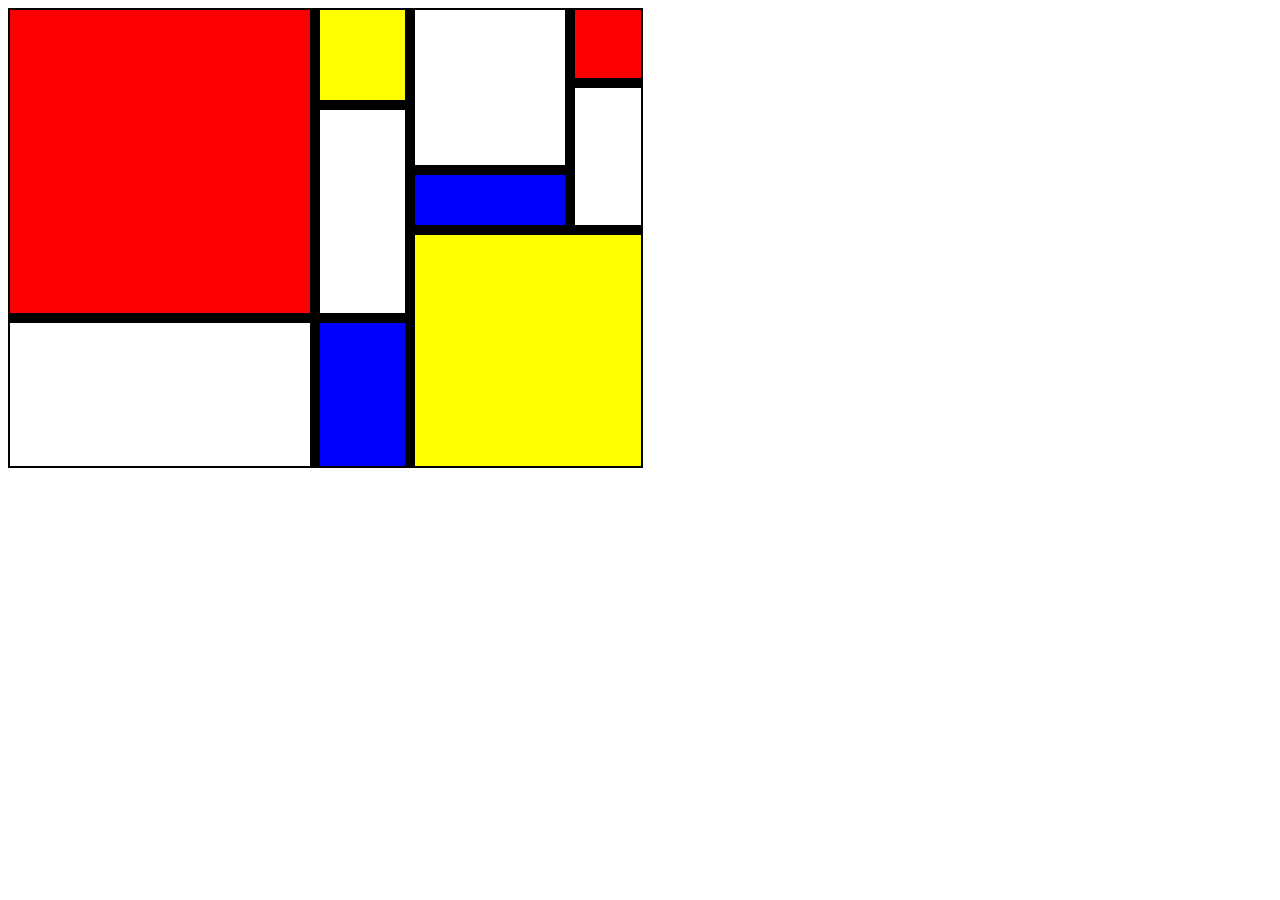
<file: grid/mondrian-painting-2-css-grid/index.html>
<!DOCTYPE html>
<html lang="en">
<head>
	<meta charset="UTF-8">
	<title>Mondrian painting</title>
	<meta name="viewport" content="width=device-width, initial-scale=1.0">
	<link href="style.css" rel="stylesheet">
</head>
<body>
	<div class="wrapper">
		<div class="a"></div>
		<div class="b"></div>
		<div class="c"></div>
		<div class="d"></div>
		<div class="e"></div>
		<div class="f"></div>
		<div class="g"></div>
		<div class="h"></div>
		<div class="i"></div>
		<div class="j"></div>
	</div>
</body>
</html>
</file>
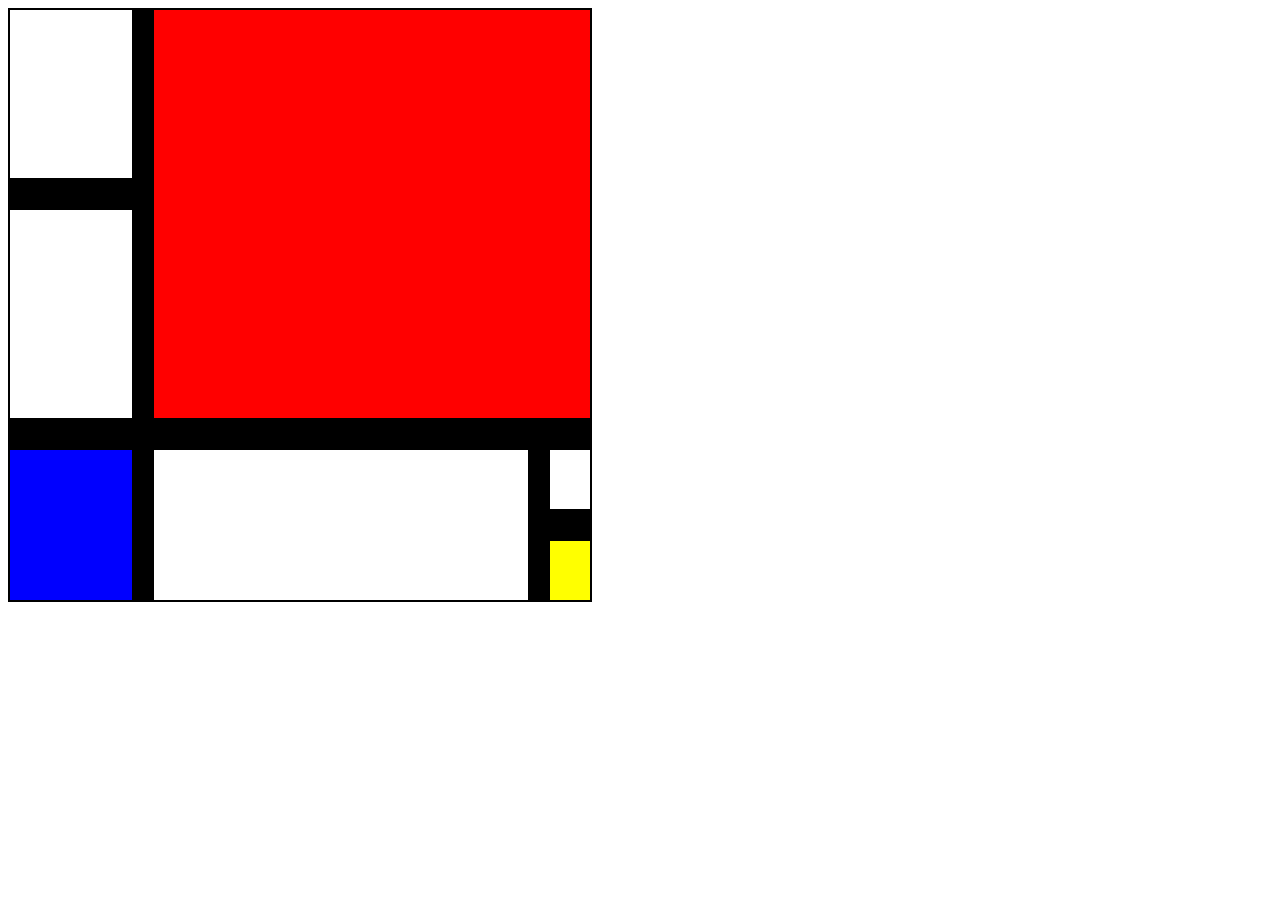
<file: grid/mondrian-painting-css-grid/index.html>
<!DOCTYPE html>
<html lang="en">
<head>
	<meta charset="UTF-8">
	<title>Mondrian painting</title>
	<meta name="viewport" content="width=device-width, initial-scale=1.0">
	<link href="painting.css" rel="stylesheet">
</head>
<body>
	<div class="wrapper">
		<div class="a"></div>
		<div class="b"></div>
		<div class="c"></div>
		<div class="d"></div>
		<div class="e"></div>
		<div class="f"></div>
		<div class="g"></div>
	</div>
</body>
</html>
</file>
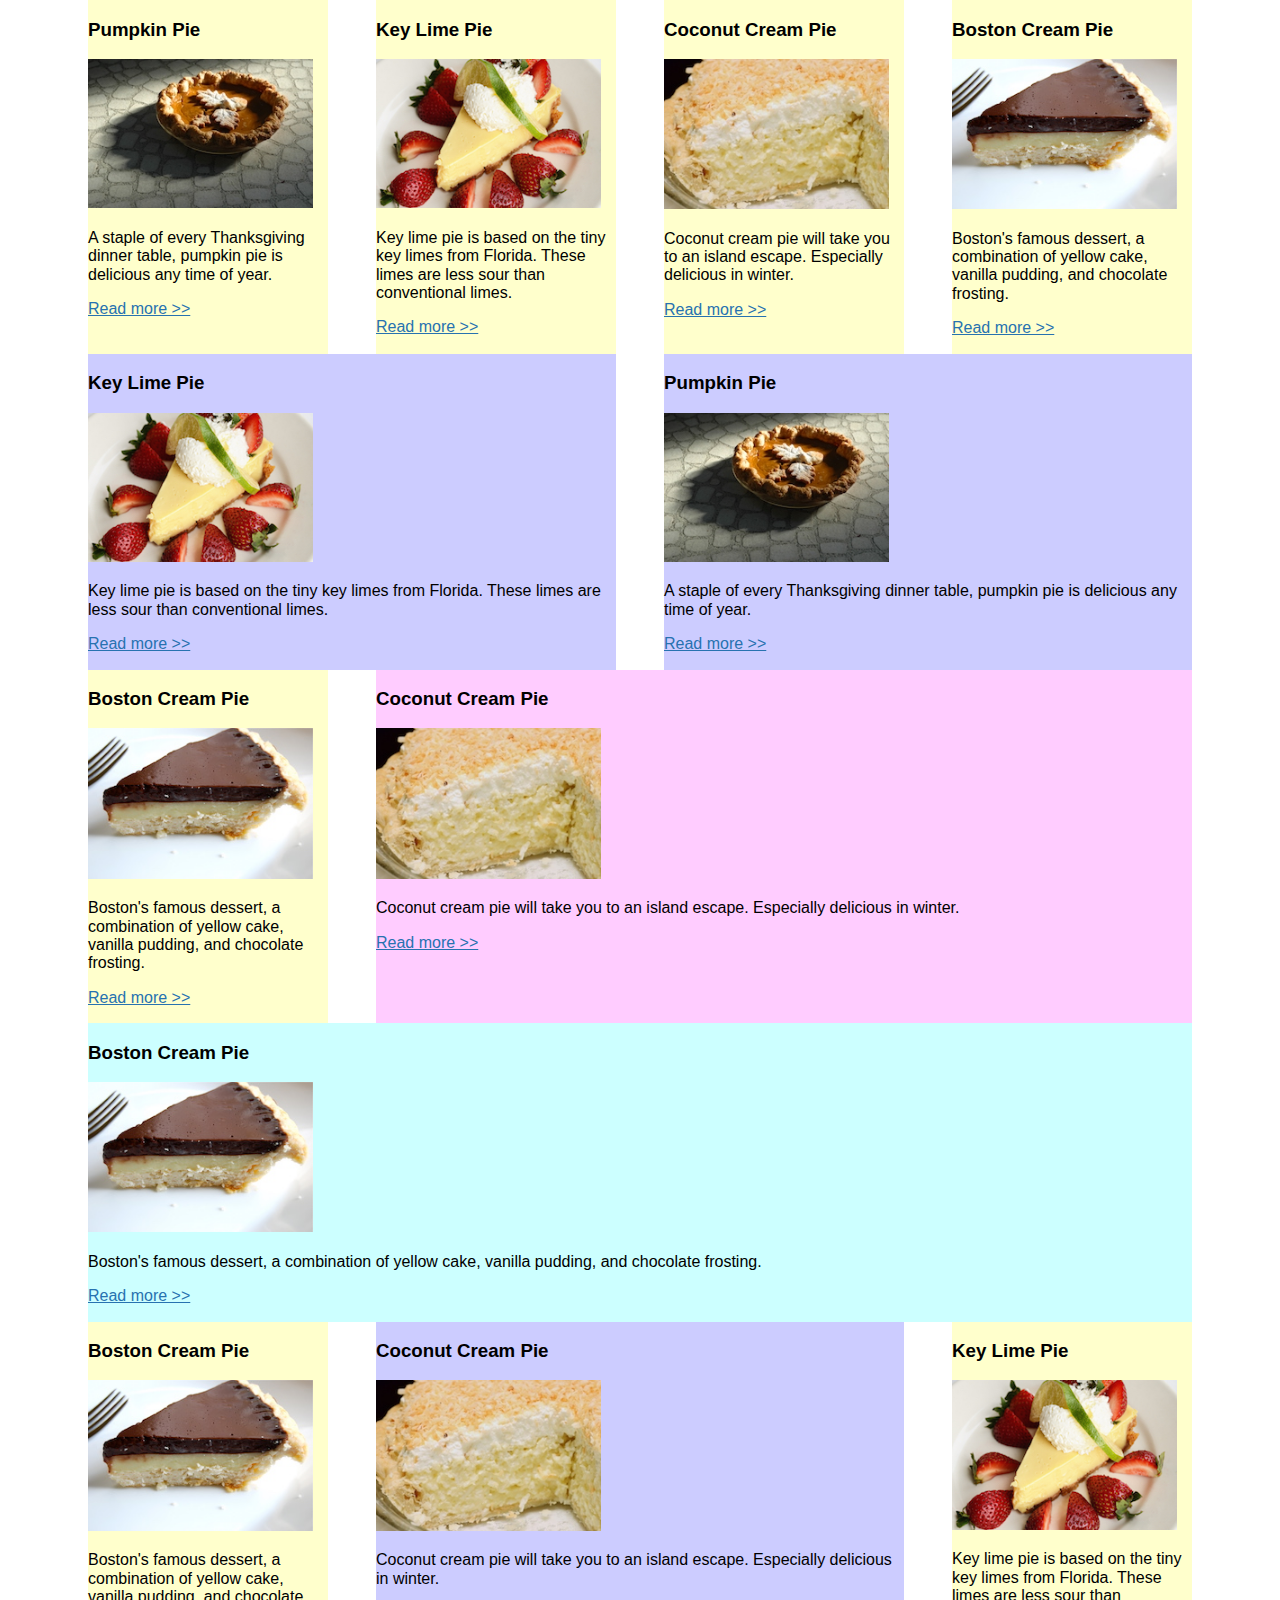
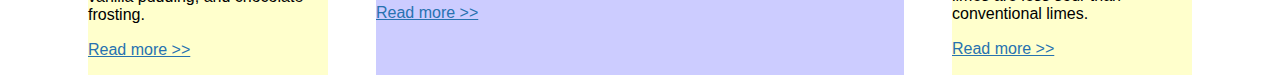
<file: flexbox/flexbox-grid/flexbox.html>
<!DOCTYPE html>
<html lang="en">
<head>
	<meta charset="UTF-8">
	<title>Document</title>
	<meta name="viewport" content="width=device-width, initial-scale=1.0">
	<link rel="stylesheet" href="css/normalize.css">
	<link rel="stylesheet" href="css/flexbox.css">
</head>
<body>
	<div class="wrapper">
<!-- row 1, 4 individual boxes -->
		<div class="row reverse">
			<article class="col-1-2">
				<h3>Boston Cream Pie</h3>
			    <img src="img/boston-cream.jpg" alt="Boston creme pie.">
			    <p>Boston's famous dessert, a combination of yellow cake, vanilla pudding, and chocolate frosting.</p>
			    <p><a href="http://www.foodnetwork.com/recipes/boston-cream-pie-recipe0-1908702">Read more &gt;&gt;</a></p>
			</article>
			<article class="col-1-2">
		    	<h3>Coconut Cream Pie</h3>
		    	<img src="img/coconut-cream.jpg" alt="Coconut cream pie.">
		    	<p>Coconut cream pie will take you to an island escape. Especially delicious in winter.</p>
		    	<p><a href="https://www.favfamilyrecipes.com/coconut-cream-pie-2/">Read more &gt;&gt;</a></p>
		    </article>
		    <article class="col-1-2">
		    	<h3>Key Lime Pie</h3>
		    	<img src="img/keylime-pie.jpg" alt="Key lime pie.">
		    	<p>Key lime pie is based on the tiny key limes from Florida. These limes are less sour than conventional limes. </p>
		    	<p><a href="https://www.epicurious.com/recipes/food/views/key-lime-pie-108125" target="_blank">Read more &gt;&gt;</a></p>
		    </article>
		    <article class="col-1-2">
		    	<h3>Pumpkin Pie</h3>
		    	<img src="img/pumpkin-pie.jpg" alt="Pumpkin pie.">
		    	<p>A staple of every Thanksgiving dinner table, pumpkin pie is delicious any time of year.</p>
		    	<p><a href="http://www.kingarthurflour.com/recipes/pumpkin-pie-recipe" target="_blank">Read more &gt;&gt;</a></p>
		    </article>
		</div>
<!-- row 2, 2 boxes spanning 2 rows -->
		<div class="row">
		    <article class="col-2">
		    	<h3>Key Lime Pie</h3>
		    	<img src="img/keylime-pie.jpg" alt="Key lime pie.">
		    	<p>Key lime pie is based on the tiny key limes from Florida. These limes are less sour than conventional limes. </p>
		    	<p><a href="https://www.epicurious.com/recipes/food/views/key-lime-pie-108125" target="_blank">Read more &gt;&gt;</a></p>
		    </article>
		    <article class="col-2">
		    	<h3>Pumpkin Pie</h3>
		    	<img src="img/pumpkin-pie.jpg" alt="Pumpkin pie.">
		    	<p>A staple of every Thanksgiving dinner table, pumpkin pie is delicious any time of year.</p>
		    	<p><a href="http://www.kingarthurflour.com/recipes/pumpkin-pie-recipe" target="_blank">Read more &gt;&gt;</a></p>
		    </article>
		</div>

<!-- row 3: narrow left column, wide right/content column -->
		<div class="row">
			<article class="col-1-4">
				<h3>Boston Cream Pie</h3>
			    <img src="img/boston-cream.jpg" alt="Boston creme pie.">
			    <p>Boston's famous dessert, a combination of yellow cake, vanilla pudding, and chocolate frosting.</p>
			    <p><a href="http://www.foodnetwork.com/recipes/boston-cream-pie-recipe0-1908702">Read more &gt;&gt;</a></p>
			</article>
			<article class="col-3">
		    	<h3>Coconut Cream Pie</h3>
		    	<img src="img/coconut-cream.jpg" alt="Coconut cream pie.">
		    	<p>Coconut cream pie will take you to an island escape. Especially delicious in winter.</p>
		    	<p><a href="https://www.favfamilyrecipes.com/coconut-cream-pie-2/">Read more &gt;&gt;</a></p>
		    </article>
		</div>
<!-- row 4: one column -->
		<div class="row">
			<article class="col-4">
				<h3>Boston Cream Pie</h3>
			    <img src="img/boston-cream.jpg" alt="Boston creme pie.">
			    <p>Boston's famous dessert, a combination of yellow cake, vanilla pudding, and chocolate frosting.</p>
			    <p><a href="http://www.foodnetwork.com/recipes/boston-cream-pie-recipe0-1908702">Read more &gt;&gt;</a></p>
			</article>
		</div>
<!-- row 5: 1-2-1 column -->
		<div class="row">
			<article class="col-1-2">
				<h3>Boston Cream Pie</h3>
			    <img src="img/boston-cream.jpg" alt="Boston creme pie.">
			    <p>Boston's famous dessert, a combination of yellow cake, vanilla pudding, and chocolate frosting.</p>
			    <p><a href="http://www.foodnetwork.com/recipes/boston-cream-pie-recipe0-1908702">Read more &gt;&gt;</a></p>
			</article>
			<article class="col-2-4">
		    	<h3>Coconut Cream Pie</h3>
		    	<img src="img/coconut-cream.jpg" alt="Coconut cream pie.">
		    	<p>Coconut cream pie will take you to an island escape. Especially delicious in winter.</p>
		    	<p><a href="https://www.favfamilyrecipes.com/coconut-cream-pie-2/">Read more &gt;&gt;</a></p>
		    </article>
		    <article class="col-1-2">
		    	<h3>Key Lime Pie</h3>
		    	<img src="img/keylime-pie.jpg" alt="Key lime pie.">
		    	<p>Key lime pie is based on the tiny key limes from Florida. These limes are less sour than conventional limes. </p>
		    	<p><a href="https://www.epicurious.com/recipes/food/views/key-lime-pie-108125" target="_blank">Read more &gt;&gt;</a></p>
		    </article>
		</div>
	</div>
</body>
</html>
</file>
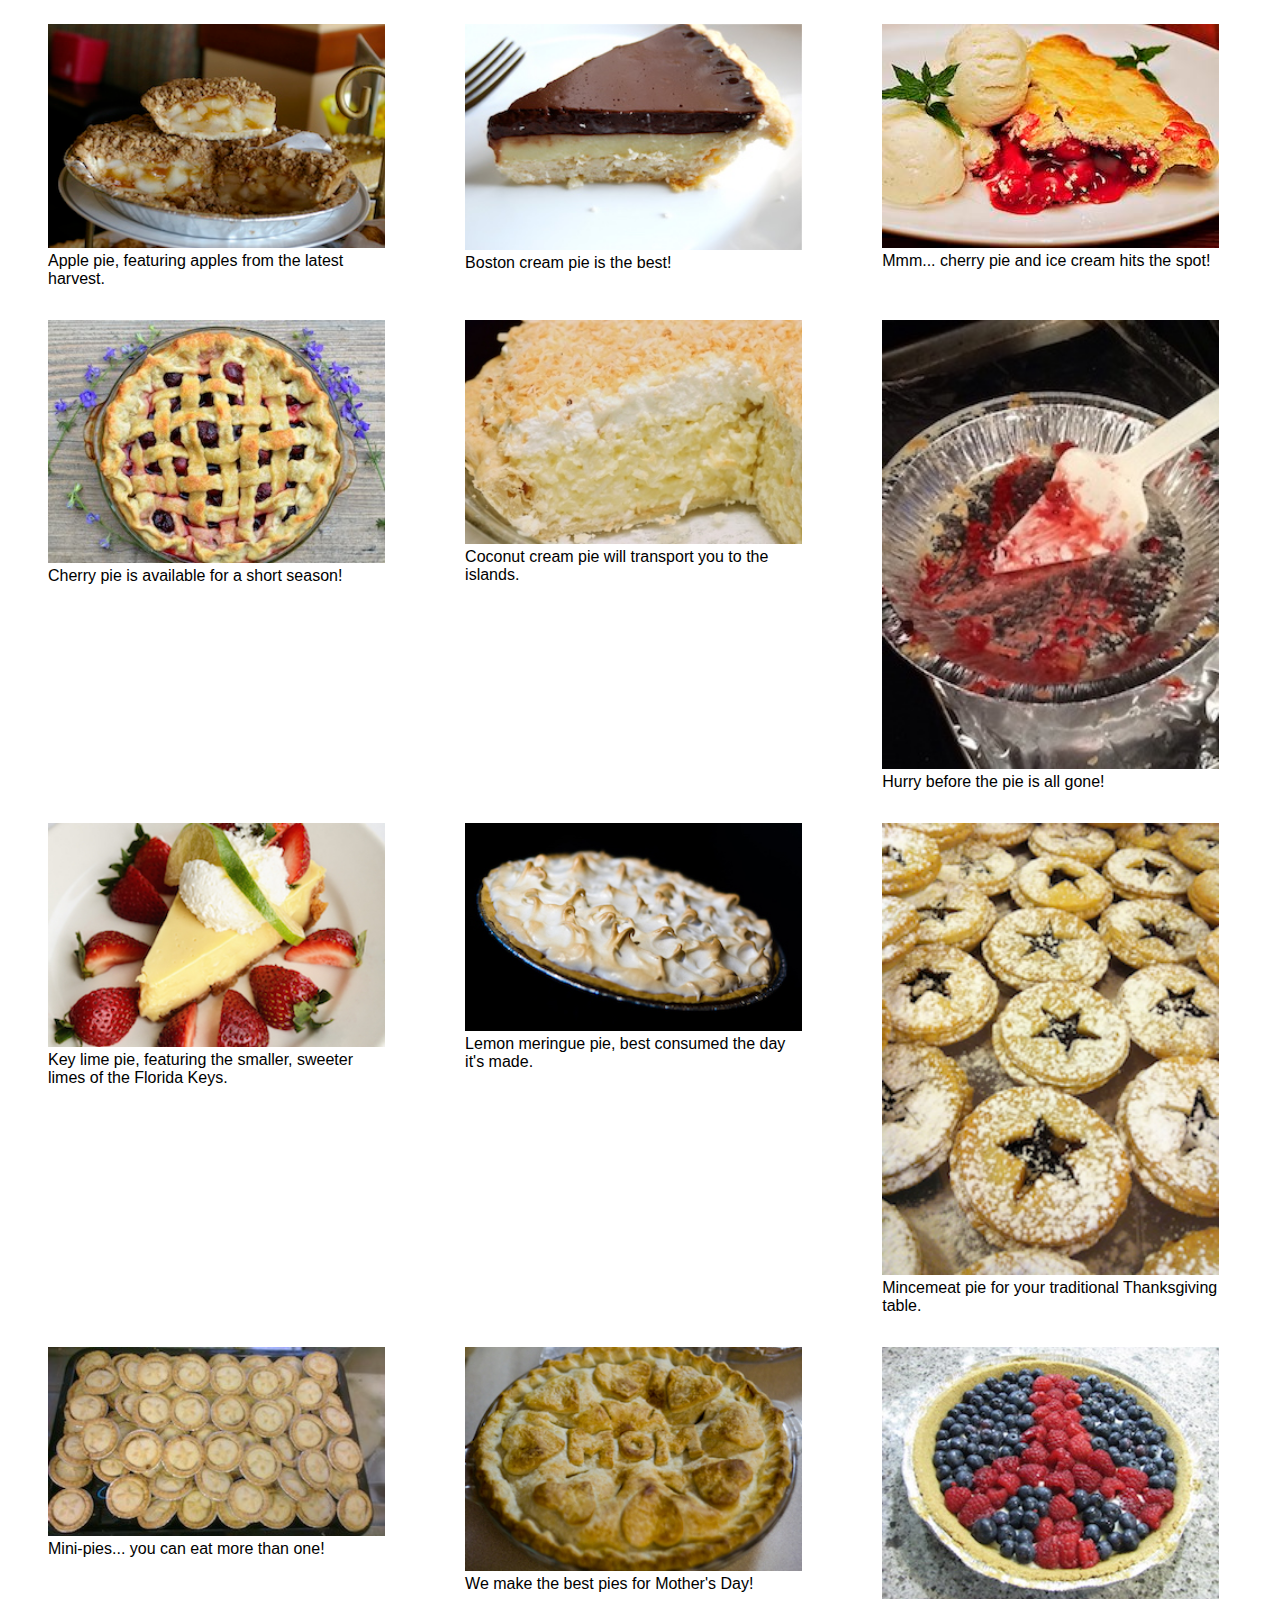
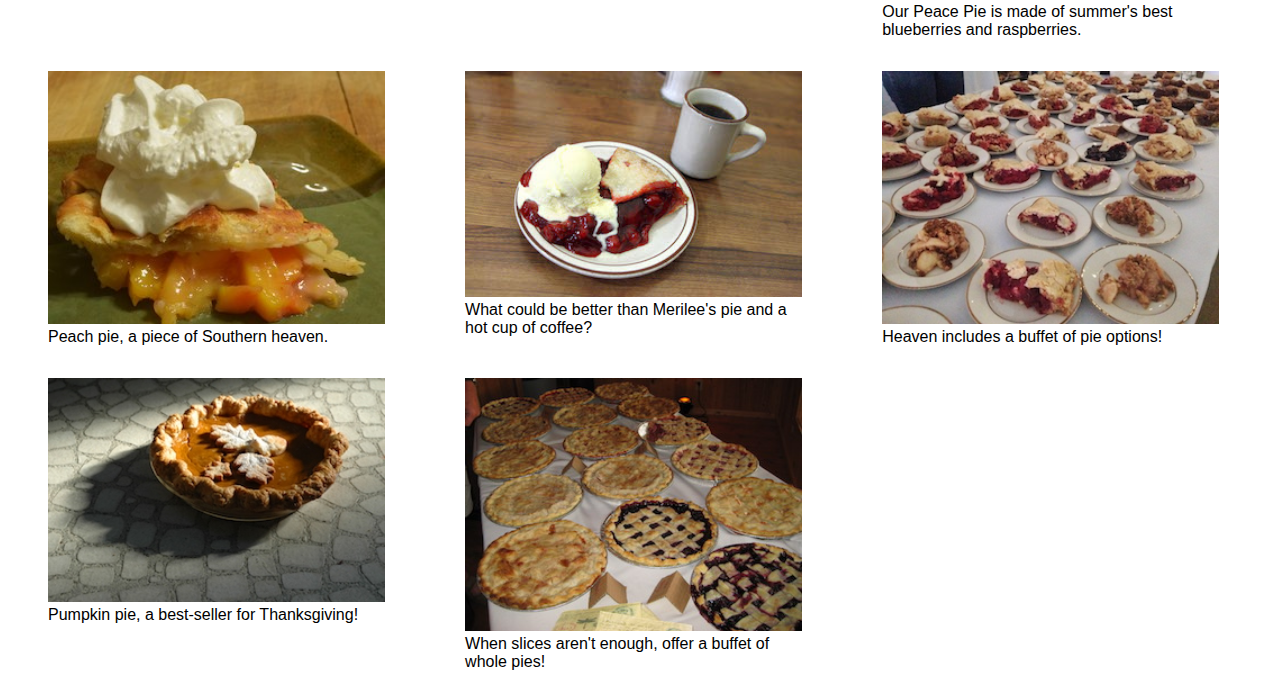
<file: flexbox/image-gallery/gallery.html>
<!DOCTYPE html>
<html lang="en">
<head>
	<meta charset="UTF-8">
	<title>Document</title>
	<link href="gallery.css" rel="stylesheet">
	<meta name="viewport" content="width=device-width, initial-scale=1.0">
</head>
<body>
	<ul class="flex-container row-wrap">
		<li>
			<figure>
				<img src="gallery/apple-pie.jpg" alt="Apple pie.">
				<figcaption>Apple pie, featuring apples from the latest harvest.</figcaption>
			</figure>
		</li>
		<li>
			<figure>
				<img src="gallery/boston-creme.jpg" alt="Boston cream pie.">
				<figcaption>Boston cream pie is the best!</figcaption>
			</figure>
		</li>
		<li>
			<figure>
				<img src="gallery/cherry-alamode.jpg" alt="Cherry pie with ice cream.">
				<figcaption>Mmm... cherry pie and ice cream hits the spot!</figcaption>
			</figure>
		</li>
		<li>
			<figure>
				<img src="gallery/cherry-pie.jpg" alt="Cherry pie.">
				<figcaption>Cherry pie is available for a short season!</figcaption>
			</figure>
		</li>
		<li>
			<figure>
				<img src="gallery/coconut-creme.jpg" alt="Coconut creme pie.">
				<figcaption>Coconut cream pie will transport you to the islands.</figcaption>
			</figure>
		</li>
		<li>
			<figure>
				<img src="gallery/gone-pie.jpg" alt="Pie is all gone.">
				<figcaption>Hurry before the pie is all gone!</figcaption>
			</figure>
		</li>
		<li>
			<figure>
				<img src="gallery/keylime-pie.jpg" alt="Key lime pie.">
				<figcaption>Key lime pie, featuring the smaller, sweeter limes of the Florida Keys.</figcaption>
			</figure>
		</li>
		<li>
			<figure>
				<img src="gallery/lemon-meringue.jpg" alt="Lemon meringue pie.">
				<figcaption>Lemon meringue pie, best consumed the day it's made.</figcaption>
			</figure>
		</li>
		<li>
			<figure>
				<img src="gallery/mincemeat.jpg" alt="Mincemeat pie.">
				<figcaption>Mincemeat pie for your traditional Thanksgiving table.</figcaption>
			</figure>
		</li>
		<li>
			<figure>
				<img src="gallery/mini-pies.jpg" alt="Mini pies.">
				<figcaption>Mini-pies... you can eat more than one!</figcaption>
			</figure>
		</li>
		<li>
			<figure>
				<img src="gallery/mom-pie.jpg" alt="Mom pie.">
				<figcaption>We make the best pies for Mother's Day!</figcaption>
			</figure>
		</li>
		<li>
			<figure>
				<img src="gallery/peace-pie.jpg" alt="Peace pie, made of blueberries and raspberries.">
				<figcaption>Our Peace Pie is made of summer's best blueberries and raspberries.</figcaption>
			</figure>
		</li>
		<li>
			<figure>
				<img src="gallery/peach-pie.jpg" alt="Peach pie.">
				<figcaption>Peach pie, a piece of Southern heaven.</figcaption>
			</figure>
		</li>
		<li>
			<figure>
				<img src="gallery/pie-coffee.jpg" alt="Pie and coffee.">
				<figcaption>What could be better than Merilee's pie and a hot cup of coffee?</figcaption>
			</figure>
		</li>
		<li>
			<figure>
				<img src="gallery/pie-slice-buffet.jpg" alt="Buffet of pie slices.">
				<figcaption>Heaven includes a buffet of pie options!</figcaption>
			</figure>
		</li>
		<li>
			<figure>
				<img src="gallery/pumpkin-pie.jpg" alt="Pumpkin pie.">
				<figcaption>Pumpkin pie, a best-seller for Thanksgiving!</figcaption>
			</figure>
		</li>
		<li>
			<figure>
				<img src="gallery/whole-pie-buffet.jpg" alt="Whole pie buffet.">
				<figcaption>When slices aren't enough, offer a buffet of whole pies!</figcaption>
			</figure>
		</li>
	</ul>
</body>
</html>
</file>
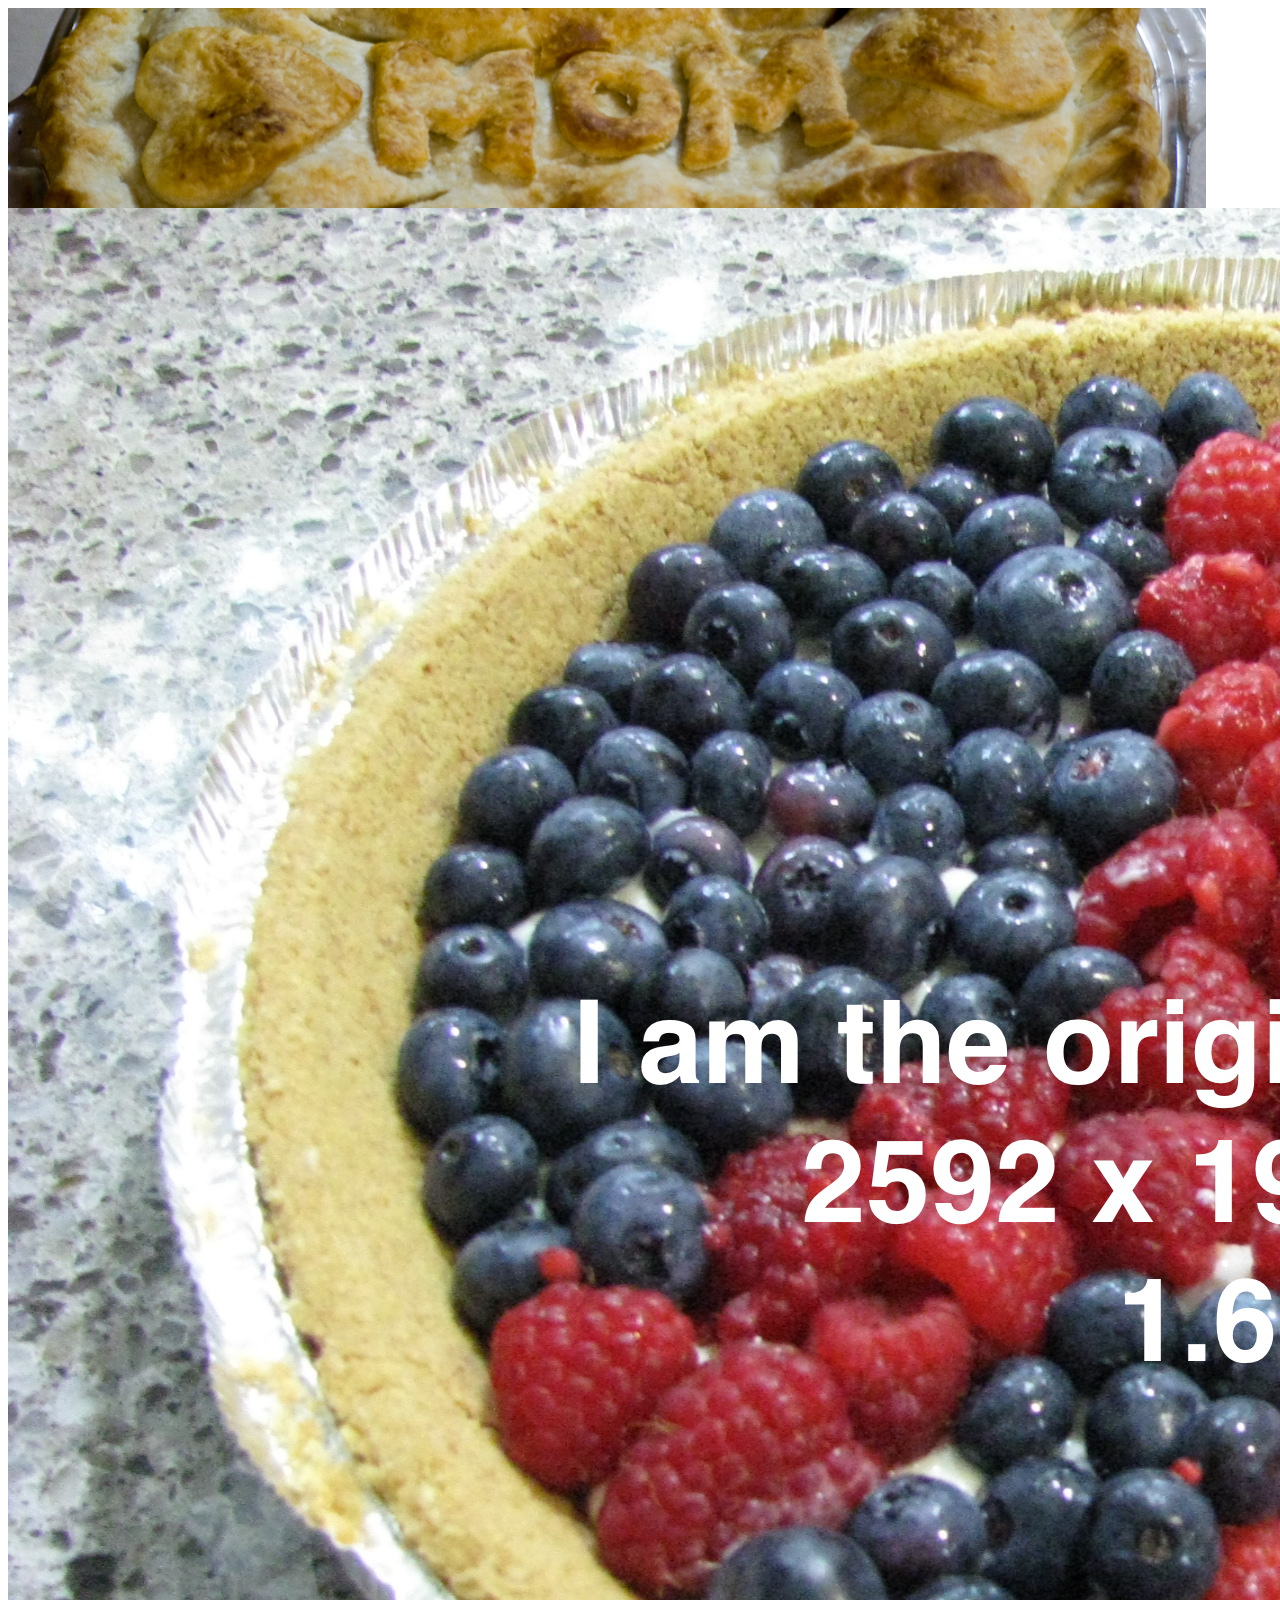
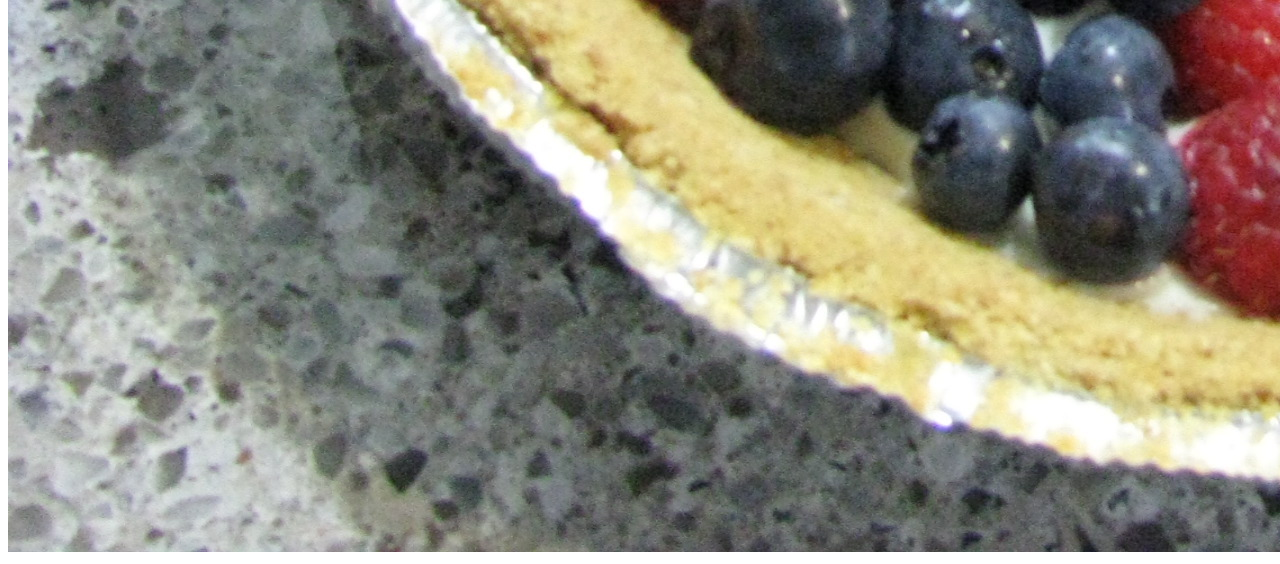
<file: flexbox/responsive-images/image-exercise.html>
<!DOCTYPE html>
<html lang="en">

<head>
	<meta charset="UTF-8">
	<title>Document</title>
	<script>
		// Picture element HTML5 shiv
		document.createElement("picture");
	</script>
	<script src="picturefill.min.js" async></script>
	<link href="style.css" rel="stylesheet">
</head>

<body>
	<!-- visit http://scottjehl.github.io/picturefill/ for picturefill source -->
	<div class="bkgdimg"></div>
	<picture>
		<source srcset="img/peace-pie-original.jpg" media="(min-width: 1200px)">
		<source srcset="img/peace-pie-500.jpg" media="(min-width: 800px)">
		<img src="img/peace-pie-150.jpg" alt="The original giant peace pie">
	</picture>
</body>

</html>
</file>
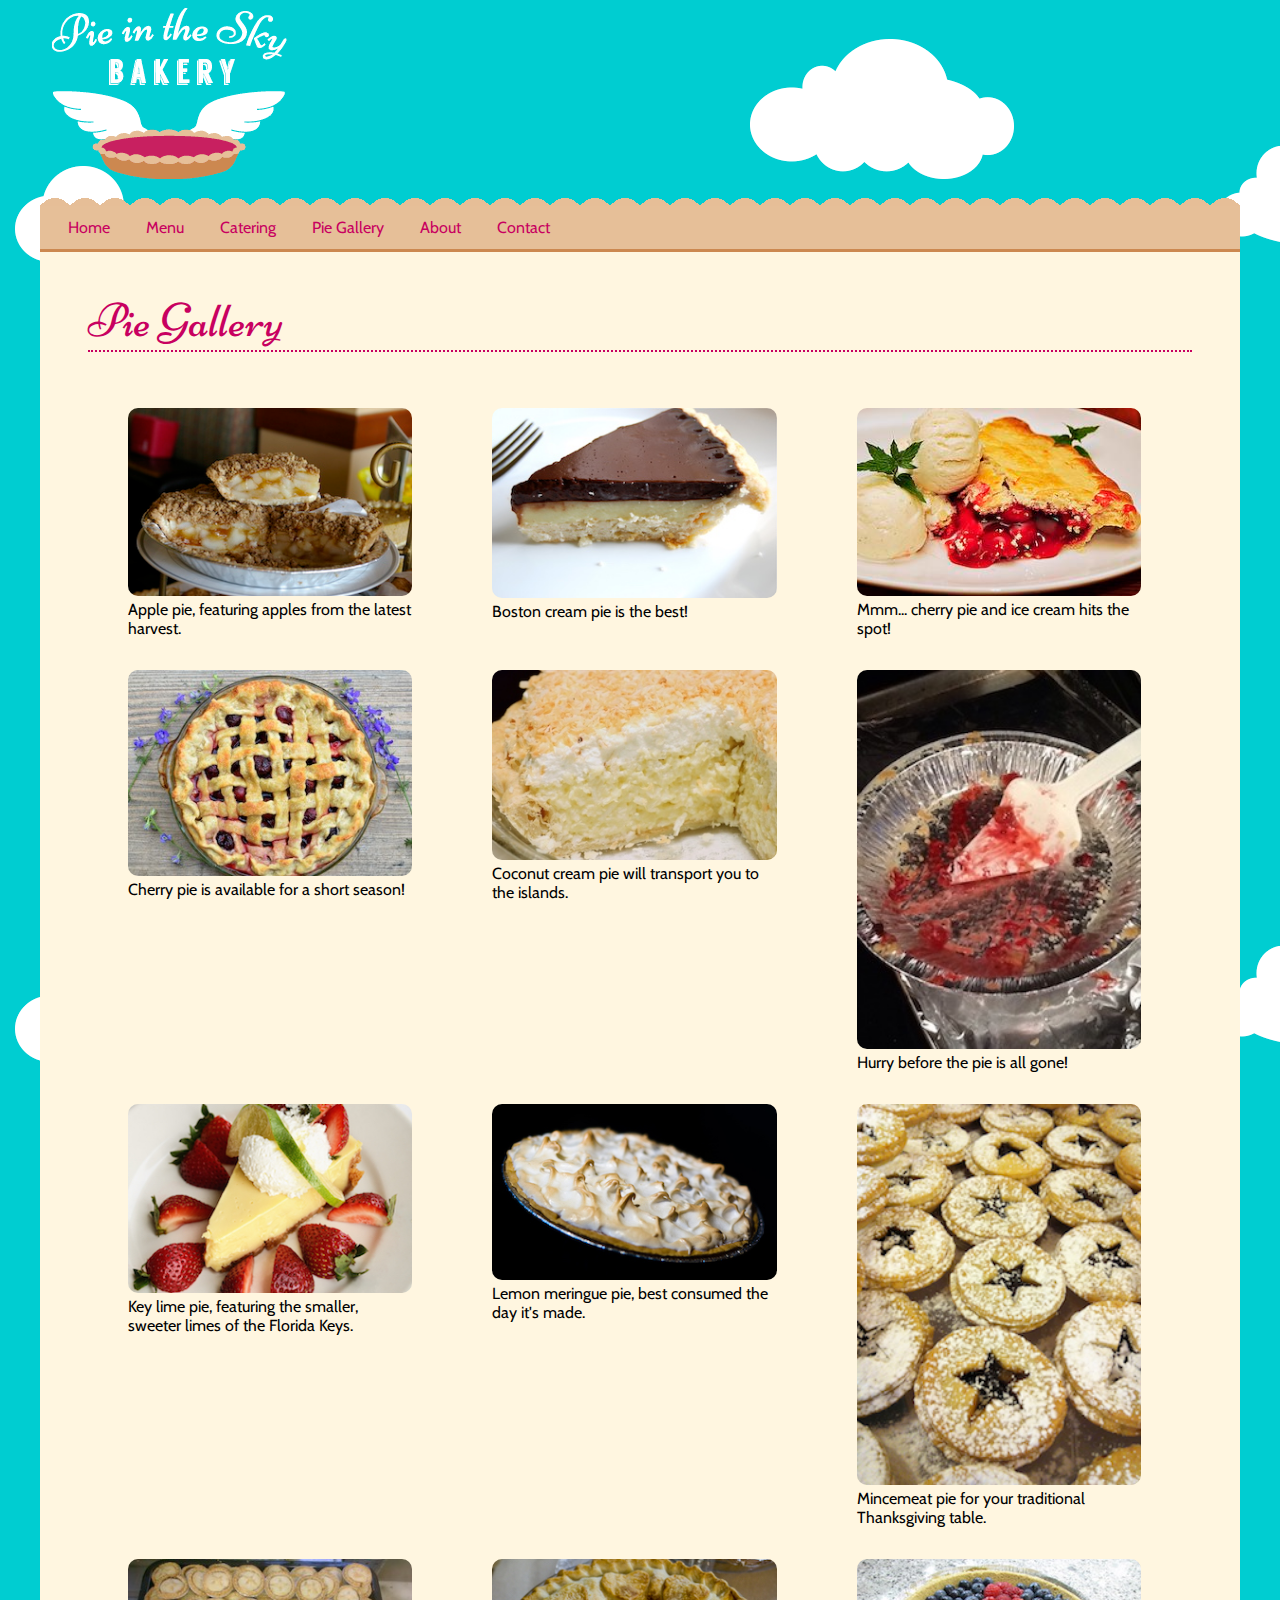
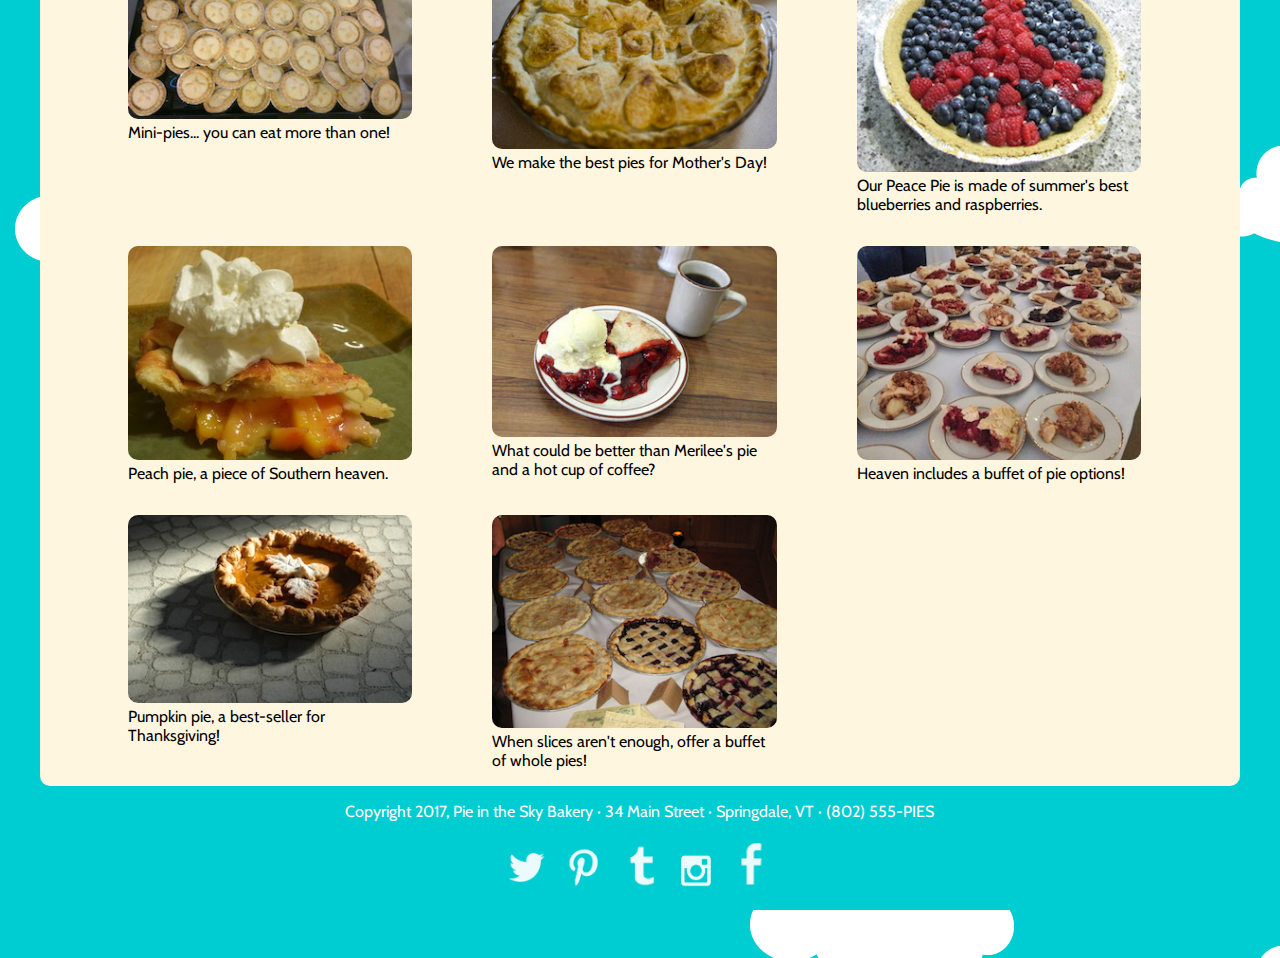
<file: flexbox/responsive-pages/gallery.html>
<!doctype html>
<html>

<head>
	<meta charset="UTF-8">
	<title>Pie in the Sky Bakery, Springdale, VT</title>
	<link href='http://fonts.googleapis.com/css?family=Cabin|Niconne' rel='stylesheet' type='text/css'>
	<meta name="viewport" content="width=device-width, initial-scale=1.0">
	<script>
		// Picture element HTML5 shiv
		document.createElement("picture");
	</script>
	<script src="picturefill.min.js" async></script>
	<link href="css/styles.css" rel="stylesheet" type="text/css">
</head>

<body>
	<div class="wrapper">
		<header class="row">
			<a href="/">
				<img src="img/logo.png" alt="Pie in the Sky Bakery, Springdale, VT. Click for home.">
			</a>
		</header>
		<nav class="row">
			<ul class="full-width">
				<li>
					<a href="#">Home</a>
				</li>
				<li>
					<a href="#">Menu</a>
				</li>
				<li>
					<a href="#">Catering</a>
				</li>
				<li>
					<a href="#">Pie Gallery</a>
				</li>
				<li>
					<a href="#">About</a>
				</li>
				<li>
					<a href="#">Contact</a>
				</li>
			</ul>
		</nav>
		<div class="row">
			<div class="col-3 full-width-col">
				<h2>Pie Gallery</h2>
				<ul class="flex-container row-wrap">
						<li>
							<figure>
								<img src="gallery/apple-pie.jpg" alt="Apple pie.">
								<figcaption>Apple pie, featuring apples from the latest harvest.</figcaption>
							</figure>
						</li>
						<li>
							<figure>
								<img src="gallery/boston-creme.jpg" alt="Boston cream pie.">
								<figcaption>Boston cream pie is the best!</figcaption>
							</figure>
						</li>
						<li>
							<figure>
								<img src="gallery/cherry-alamode.jpg" alt="Cherry pie with ice cream.">
								<figcaption>Mmm... cherry pie and ice cream hits the spot!</figcaption>
							</figure>
						</li>
						<li>
							<figure>
								<img src="gallery/cherry-pie.jpg" alt="Cherry pie.">
								<figcaption>Cherry pie is available for a short season!</figcaption>
							</figure>
						</li>
						<li>
							<figure>
								<img src="gallery/coconut-creme.jpg" alt="Coconut creme pie.">
								<figcaption>Coconut cream pie will transport you to the islands.</figcaption>
							</figure>
						</li>
						<li>
							<figure>
								<img src="gallery/gone-pie.jpg" alt="Pie is all gone.">
								<figcaption>Hurry before the pie is all gone!</figcaption>
							</figure>
						</li>
						<li>
							<figure>
								<img src="gallery/keylime-pie.jpg" alt="Key lime pie.">
								<figcaption>Key lime pie, featuring the smaller, sweeter limes of the Florida Keys.</figcaption>
							</figure>
						</li>
						<li>
							<figure>
								<img src="gallery/lemon-meringue.jpg" alt="Lemon meringue pie.">
								<figcaption>Lemon meringue pie, best consumed the day it's made.</figcaption>
							</figure>
						</li>
						<li>
							<figure>
								<img src="gallery/mincemeat.jpg" alt="Mincemeat pie.">
								<figcaption>Mincemeat pie for your traditional Thanksgiving table.</figcaption>
							</figure>
						</li>
						<li>
							<figure>
								<img src="gallery/mini-pies.jpg" alt="Mini pies.">
								<figcaption>Mini-pies... you can eat more than one!</figcaption>
							</figure>
						</li>
						<li>
							<figure>
								<img src="gallery/mom-pie.jpg" alt="Mom pie.">
								<figcaption>We make the best pies for Mother's Day!</figcaption>
							</figure>
						</li>
						<li>
							<figure>
								<img src="gallery/peace-pie.jpg" alt="Peace pie, made of blueberries and raspberries.">
								<figcaption>Our Peace Pie is made of summer's best blueberries and raspberries.</figcaption>
							</figure>
						</li>
						<li>
							<figure>
								<img src="gallery/peach-pie.jpg" alt="Peach pie.">
								<figcaption>Peach pie, a piece of Southern heaven.</figcaption>
							</figure>
						</li>
						<li>
							<figure>
								<img src="gallery/pie-coffee.jpg" alt="Pie and coffee.">
								<figcaption>What could be better than Merilee's pie and a hot cup of coffee?</figcaption>
							</figure>
						</li>
						<li>
							<figure>
								<img src="gallery/pie-slice-buffet.jpg" alt="Buffet of pie slices.">
								<figcaption>Heaven includes a buffet of pie options!</figcaption>
							</figure>
						</li>
						<li>
							<figure>
								<img src="gallery/pumpkin-pie.jpg" alt="Pumpkin pie.">
								<figcaption>Pumpkin pie, a best-seller for Thanksgiving!</figcaption>
							</figure>
						</li>
						<li>
							<figure>
								<img src="gallery/whole-pie-buffet.jpg" alt="Whole pie buffet.">
								<figcaption>When slices aren't enough, offer a buffet of whole pies!</figcaption>
							</figure>
						</li>
					</ul>
			</div>
		</div>
		<footer class="row">
			<div class="col-4">
				<p>Copyright 2017, Pie in the Sky Bakery &#183; 34 Main Street &#183; Springdale, VT &#183;
					<a href="tel:802-555-7437">(802) 555-PIES</a>
				</p>
				<p>
					<a href="http://www.twitter.com" target="_blank">
						<img src="img/twitter1.png" alt="Twitter.">
					</a>
					<a href="http://www.pinterest.com" target="_blank">
						<img src="img/pin2.png" alt="Pinterest.">
					</a>
					<a href="http://www.tumblr.com" target="_blank">
						<img src="img/tumblr3.png" alt="Tumblr.">
					</a>
					<a href="http://www.instagram.com" target="_blank">
						<img src="img/insta4.png" alt="Instagram.">
					</a>
					<a href="http://www.facebook.com" target="_blank">
						<img src="img/fb5.png" alt="Facebook.">
					</a>
				</p>
			</div>
		</footer>

	</div>
</body>

</html>
</file>
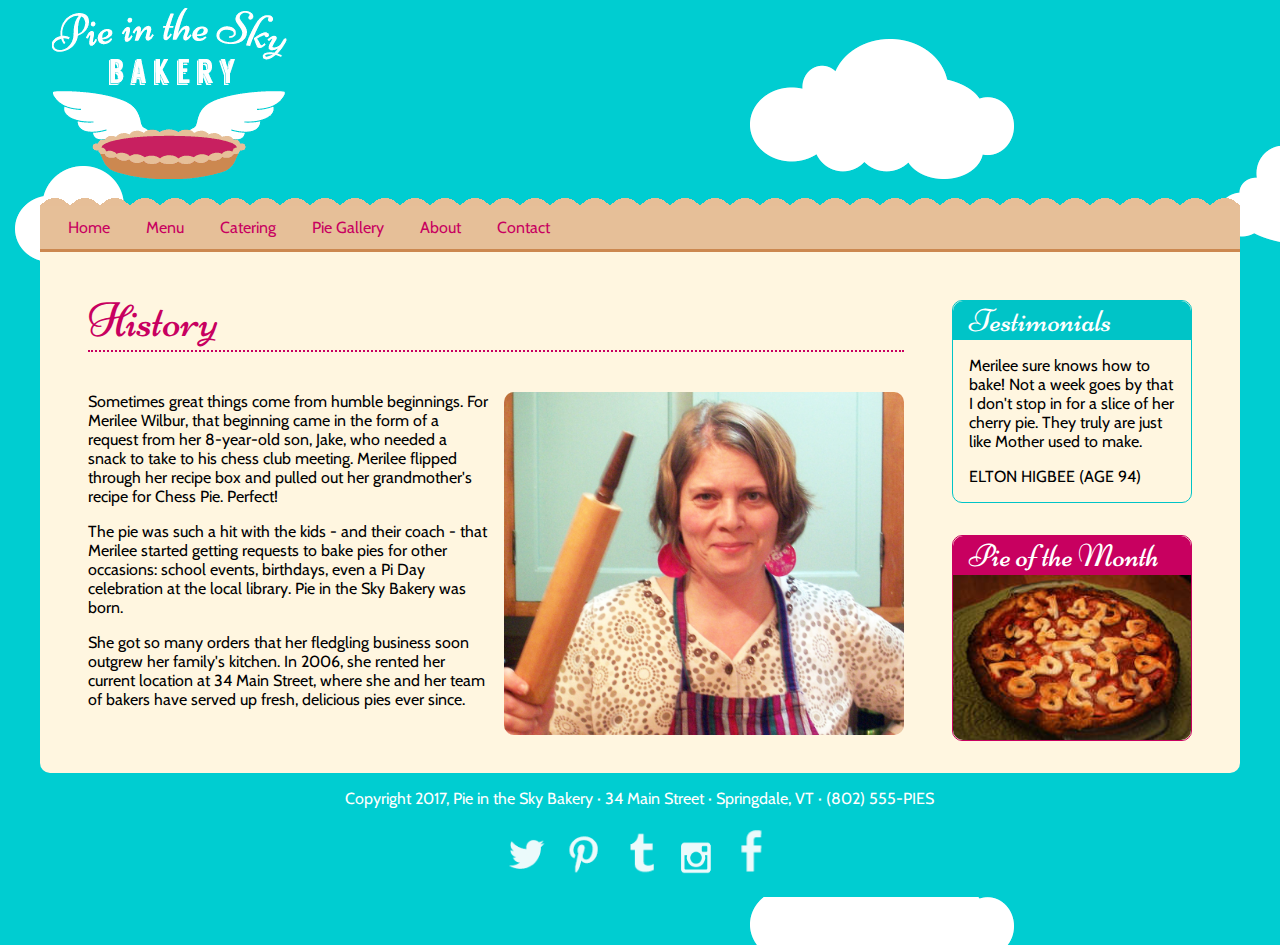
<file: flexbox/responsive-pages/history.html>
<!doctype html>
<html>

<head>
	<meta charset="UTF-8">
	<title>Pie in the Sky Bakery, Springdale, VT</title>
	<link href='http://fonts.googleapis.com/css?family=Cabin|Niconne' rel='stylesheet' type='text/css'>
	<meta name="viewport" content="width=device-width, initial-scale=1.0">
	<script>
		// Picture element HTML5 shiv
		document.createElement("picture");
	</script>
	<script src="picturefill.min.js" async></script>
	<link href="css/styles.css" rel="stylesheet" type="text/css">
</head>

<body>
	<div class="wrapper">
		<header class="row">
			<a href="/">
				<img src="img/logo.png" alt="Pie in the Sky Bakery, Springdale, VT. Click for home.">
			</a>
		</header>
		<nav class="row">
			<ul class="full-width">
				<li>
					<a href="#">Home</a>
				</li>
				<li>
					<a href="#">Menu</a>
				</li>
				<li>
					<a href="#">Catering</a>
				</li>
				<li>
					<a href="#">Pie Gallery</a>
				</li>
				<li>
					<a href="#">About</a>
				</li>
				<li>
					<a href="#">Contact</a>
				</li>
			</ul>
		</nav>
		<div class="row">
			<article class="col-3">
				<h2>History</h2>
				<p>
					<picture class="rounded floatleft floatright">
						<source srcset="img/merilee-original.jpg" media="(min-width: 800px)">
						<source srcset="img/merilee.jpg" media="(min-width: 550px)">
						<img src="img/merilee_1.jpg" alt="Merilee Wilbur, with her favorite rolling pin.">
					</picture>Sometimes great things come from humble beginnings. For Merilee Wilbur, that beginning came in the form of
					a request from her 8-year-old son, Jake, who needed a snack to take to his chess club meeting. Merilee flipped through
					her recipe box and pulled out her grandmother's recipe for Chess Pie. Perfect!</p>

				<p>The pie was such a hit with the kids - and their coach - that Merilee started getting requests to bake pies for other
					occasions: school events, birthdays, even a Pi Day celebration at the local library. Pie in the Sky Bakery was born.</p>

				<p>She got so many orders that her fledgling business soon outgrew her family's kitchen. In 2006, she rented her current
					location at 34 Main Street, where she and her team of bakers have served up fresh, delicious pies ever since.</p>
			</article>
			<div class="col-1-4 row">
				<aside class="sidebar-primary">
					<h3>Testimonials</h3>
					<blockquote>
						<p>Merilee sure knows how to bake! Not a week goes by that I don't stop in for a slice of her cherry pie. They truly are
							just like Mother used to make.</p>
						<cite>Elton Higbee (age 94)</cite>
					</blockquote>
				</aside>
				<aside class="sidebar-secondary">
					<h3>Pie of the Month</h3>
					<img src="img/pi-day.jpg" alt="Pi Day Pie with Strawberry filling.">
				</aside>
			</div>
		</div>
		<footer class="row">
			<div class="col-4">
				<p>Copyright 2017, Pie in the Sky Bakery &#183; 34 Main Street &#183; Springdale, VT &#183;
					<a href="tel:802-555-7437">(802) 555-PIES</a>
				</p>
				<p>
					<a href="http://www.twitter.com" target="_blank">
						<img src="img/twitter1.png" alt="Twitter.">
					</a>
					<a href="http://www.pinterest.com" target="_blank">
						<img src="img/pin2.png" alt="Pinterest.">
					</a>
					<a href="http://www.tumblr.com" target="_blank">
						<img src="img/tumblr3.png" alt="Tumblr.">
					</a>
					<a href="http://www.instagram.com" target="_blank">
						<img src="img/insta4.png" alt="Instagram.">
					</a>
					<a href="http://www.facebook.com" target="_blank">
						<img src="img/fb5.png" alt="Facebook.">
					</a>
				</p>
			</div>
		</footer>

	</div>
</body>

</html>
</file>
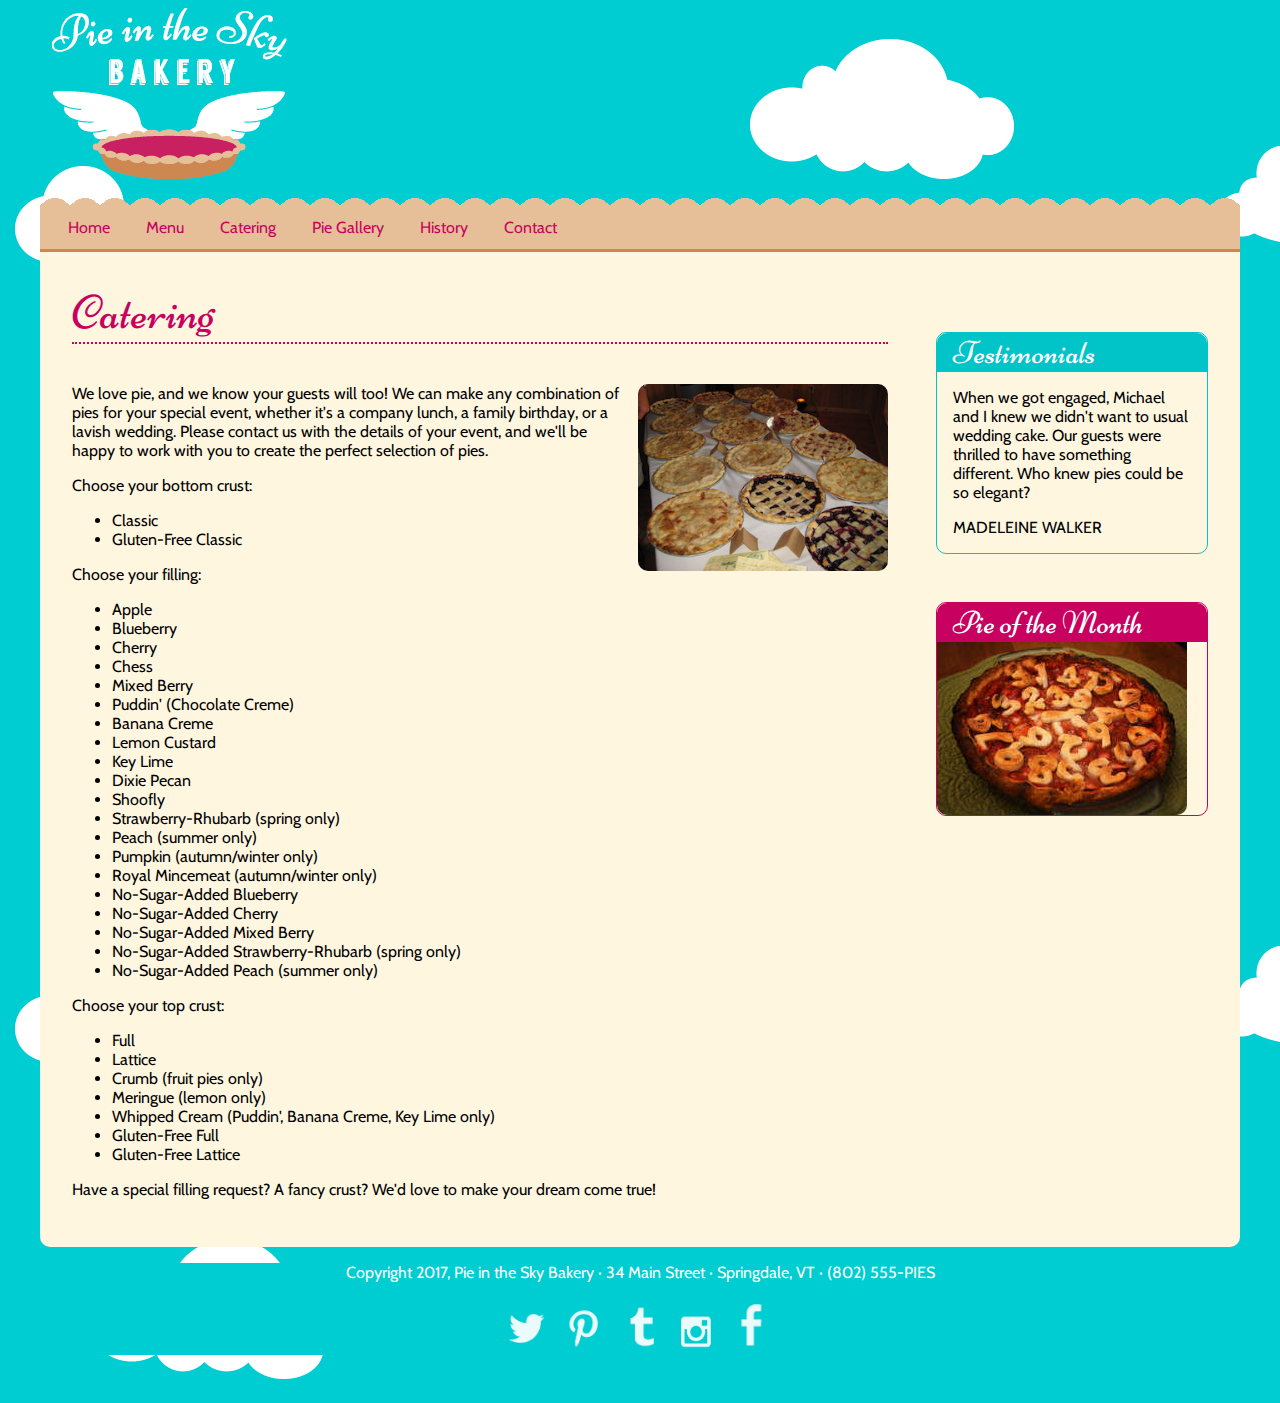
<file: grid/full site/catering.html>
<!doctype html>
<html>
<head>
<meta charset="UTF-8">
<title>Pie in the Sky Bakery, Springdale, VT</title>
<link href='http://fonts.googleapis.com/css?family=Cabin|Niconne' rel='stylesheet' type='text/css'>
<link href="css/styles.css" rel="stylesheet" type="text/css">
<meta name="viewport" content="width=device-width, initial-scale=1.0">
</head>

<body>
<div class="wrapper">
	<header>
		<a href="/"><img src="img/logo.png" alt="Pie in the Sky Bakery, Springdale, VT. Click for home."></a>
	</header>
	<div class="bkgdimg"></div>
	<nav>
		<ul>
			<li><a href="index.html">Home</a></li>
			<li><a href="menu.html">Menu</a></li>
			<li><a href="catering.html">Catering</a></li>
			<li><a href="gallery.html">Pie Gallery</a></li>
			<li><a href="history.html">History</a></li>
			<li><a href="contact.html">Contact</a></li>
		</ul>
	</nav>
	<div class="content">
		<article>
			<h2>Catering</h2>
					
			<p><img src="gallery/whole-pie-buffet.jpg" alt="Heaven is an all-you-can-eat buffet of pies!" class="floatright">We love pie, and we know your guests will too! We can make any combination of pies for your special event, whether it's a company lunch, a family birthday, or a lavish wedding. Please contact us with the details of your event, and we'll be happy to work with you to create the perfect selection of pies.</p>

			<p>Choose your bottom crust: </p>
				<ul>
					<li>Classic</li>
					<li>Gluten-Free Classic</li>
				</ul>
			<p>Choose your filling:</p> 
				<ul>
					<li>Apple</li>
					<li>Blueberry</li>
					<li>Cherry</li>
					<li>Chess</li>
					<li>Mixed Berry</li>
					<li>Puddin' (Chocolate Creme)</li>
					<li>Banana Creme</li>
					<li>Lemon Custard</li>
					<li>Key Lime</li>
					<li>Dixie Pecan</li>
					<li>Shoofly</li>
					<li>Strawberry-Rhubarb (spring only)</li>
					<li>Peach (summer only)</li>
					<li>Pumpkin (autumn/winter only)</li>
					<li>Royal Mincemeat (autumn/winter only)</li>
					<li>No-Sugar-Added Blueberry</li>
					<li>No-Sugar-Added Cherry</li>
					<li>No-Sugar-Added Mixed Berry</li>
					<li>No-Sugar-Added Strawberry-Rhubarb (spring only)</li>
					<li>No-Sugar-Added Peach (summer only)</li>
				</ul>
			<p>Choose your top crust:</p>
				<ul>
					<li>Full</li>
					<li>Lattice</li>
					<li>Crumb (fruit pies only)</li>
					<li>Meringue (lemon only)</li>
					<li>Whipped Cream (Puddin', Banana Creme, Key Lime only)</li>
					<li>Gluten-Free Full</li>
					<li>Gluten-Free Lattice</li>
				</ul>

			<p>Have a special filling request? A fancy crust? We'd love to make your dream come true!</p>


		</article>
		<div class="aside">
			<aside class="sidebar-primary">
				<h3>Testimonials</h3>
				<blockquote>
					<p>When we got engaged, Michael and I knew we didn't want to usual wedding cake. Our guests were thrilled to have something different. Who knew pies could be so elegant? </p>
					<cite>Madeleine Walker</cite>
				</blockquote>
			</aside>
			<aside class="sidebar-secondary">
				<h3>Pie of the Month</h3>
				<img src="img/pi-day.jpg" alt="Pi Day Pie with Strawberry filling.">
			</aside>
		</div>
	</div>
	<footer>
		<p>Copyright 2017, Pie in the Sky Bakery &#183; 34 Main Street &#183; Springdale, VT &#183; <a href="tel:802-555-7437">(802) 555-PIES</a></p>
		<p>
			<a href="http://www.twitter.com" target="_blank"><img src="img/twitter1.png" alt="Twitter."></a>
			<a href="http://www.pinterest.com" target="_blank"><img src="img/pin2.png" alt="Pinterest."></a>
			<a href="http://www.tumblr.com" target="_blank"><img src="img/tumblr3.png" alt="Tumblr."></a>
			<a href="http://www.instagram.com" target="_blank"><img src="img/insta4.png" alt="Instagram."></a>
			<a href="http://www.facebook.com" target="_blank"><img src="img/fb5.png" alt="Facebook."></a>
		</p>
	</footer>
</div>
</body>
</html>
</file>
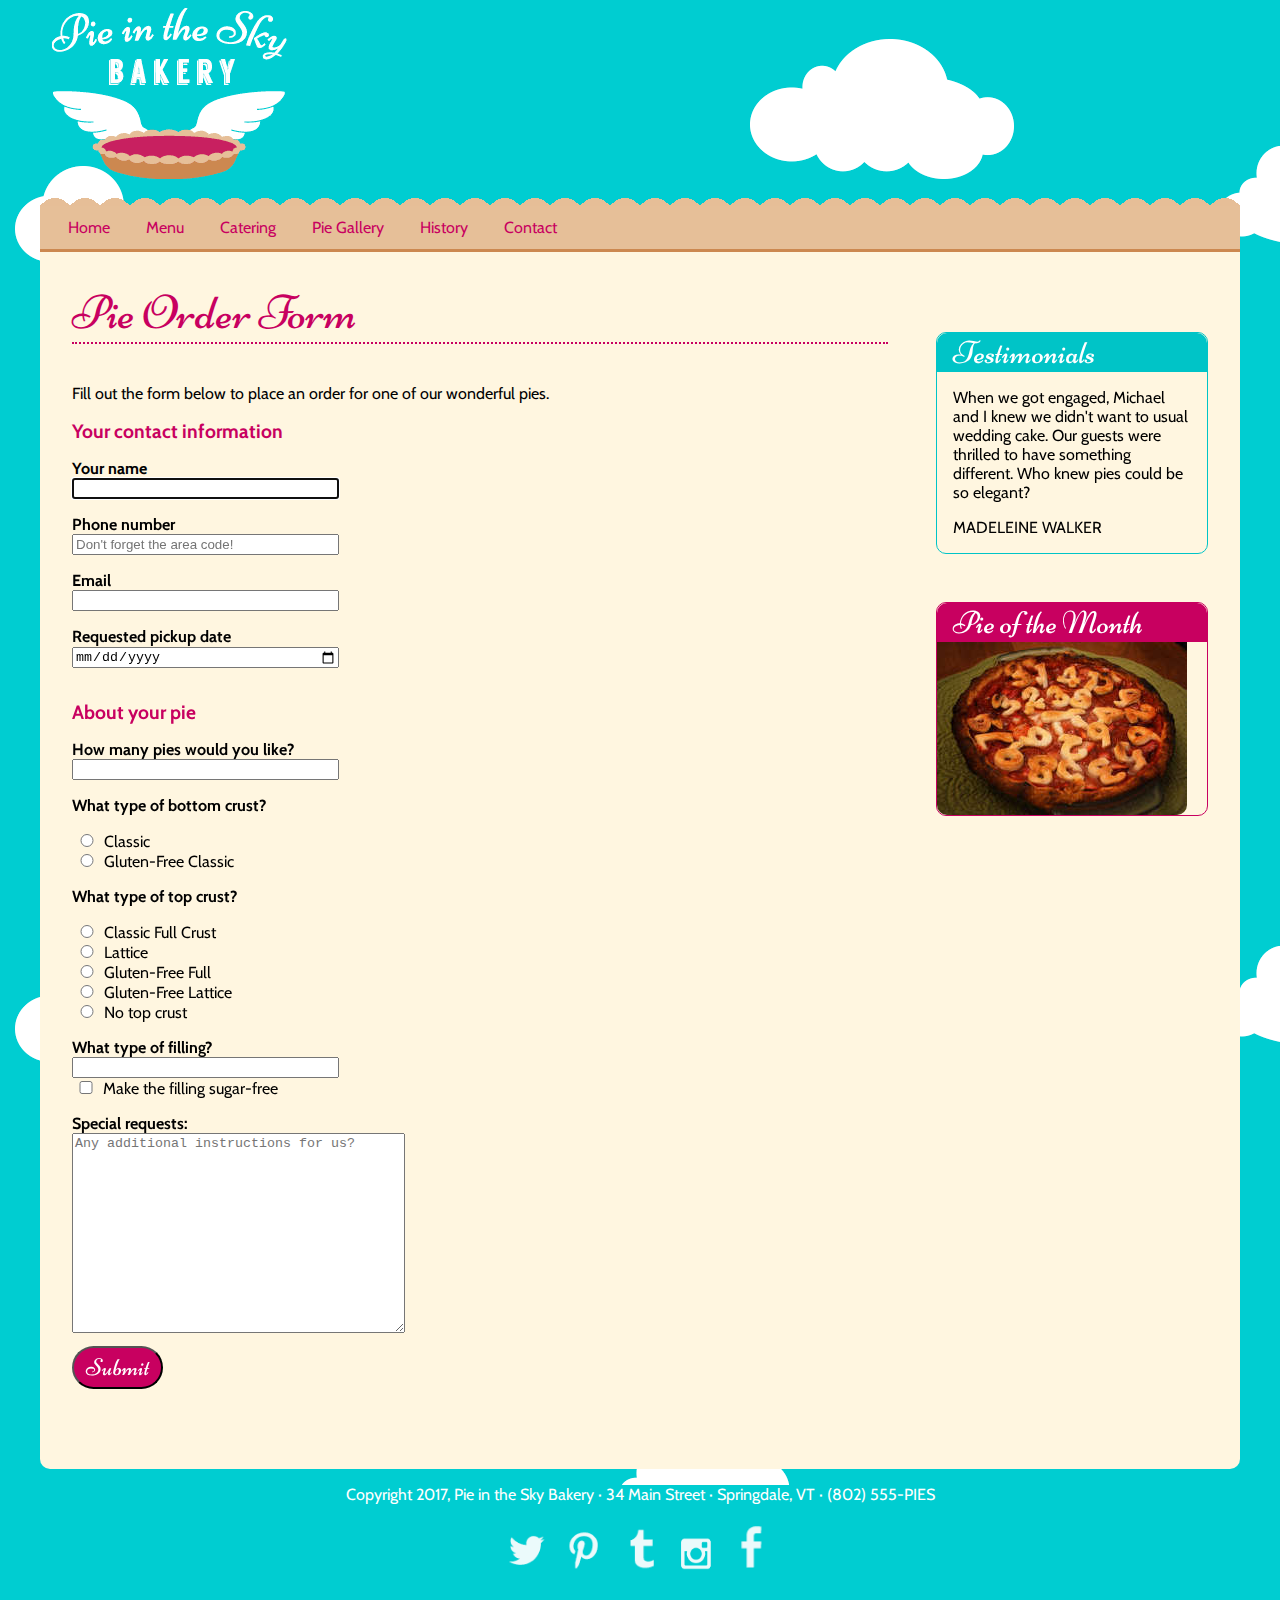
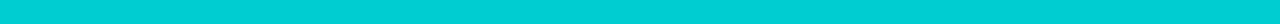
<file: grid/full site/contact.html>
<!doctype html>
<html>
<head>
<meta charset="UTF-8">
<title>Pie in the Sky Bakery, Springdale, VT</title>
<link href='http://fonts.googleapis.com/css?family=Cabin|Niconne' rel='stylesheet' type='text/css'>
<link href="css/styles.css" rel="stylesheet" type="text/css">
<meta name="viewport" content="width=device-width, initial-scale=1.0">
</head>

<body>
<div class="wrapper">
	<header>
		<a href="/"><img src="img/logo.png" alt="Pie in the Sky Bakery, Springdale, VT. Click for home."></a>
	</header>
	<div class="bkgdimg"></div>
	<nav>
		<ul>
			<li><a href="index.html">Home</a></li>
			<li><a href="menu.html">Menu</a></li>
			<li><a href="catering.html">Catering</a></li>
			<li><a href="gallery.html">Pie Gallery</a></li>
			<li><a href="history.html">History</a></li>
			<li><a href="contact.html">Contact</a></li>
		</ul>
	</nav>
	<div class="content">
		<article>
		<h2>Pie Order Form</h2>
		<p>Fill out the form below to place an order for one of our wonderful pies. </p>
		<form>
			<fieldset class="contact">
				<legend>Your contact information</legend>
				<label for="name">Your name</label>
					<input type="text" id="name" autofocus>
				<label for="phone">Phone number</label>
					<input type="tel" id="phone" placeholder="Don't forget the area code!">
				<label for="email">Email</label>
					<input type="email" id="email">
				<label for="date">Requested pickup date</label>
					<input type="date" id="date">
			</fieldset>
			<fieldset class="pie">
				<legend>About your pie</legend>
				<label for="qty" class="labeltext">How many pies would you like?</label>
					<input type="number" id="qty" min="1" max="10">
				<p class="labeltext">What type of bottom crust?</p>
				<label>
					<input type="radio" name="bottom" value="classic"> Classic
				</label>
				<label>
					<input type="radio" name="bottom" value="gfclassic"> Gluten-Free Classic
				</label>
				<p class="labeltext">What type of top crust?</p>
				<label>
					<input type="radio" name="top" value="full"> Classic Full Crust
				</label>
				<label>
					<input type="radio" name="top" value="lattice"> Lattice
				</label>
				<label>
					<input type="radio" name="top" value="gffull"> Gluten-Free Full
				</label>
				<label>
					<input type="radio" name="top" value="gflattice"> Gluten-Free Lattice
				</label>
				<label>
					<input type="radio" name="top" value="none"> No top crust
				</label>

				<label for="filling" class="labeltext">What type of filling?</label>
				<input name="filling" list="filling">
					<datalist id="filling">
						<label>Or select from the list</label>
						<select name="filling">
							<option selected>Select one...</option>
							<option value="apple">Apple</option>
							<option value="blueberry">Blueberry</option>
							<option value="cherry">Cherry</option>
							<option value="mixed">Mixed Berry</option>
							<option value="peach">Peach</option>
							<option value="pumpkin">Pumpkin</option>
							<option value="strawberry">Strawberry</option>
						</select>
					</datalist>
				<label>
					<input id="sugarfree" type="checkbox" value="sugarfree">
					Make the filling sugar-free
				</label> 
				<label class="labeltext">Special requests:
					<textarea id="comments" placeholder="Any additional instructions for us?"></textarea>
				</label>
				<button type="submit">Submit</button>
			</fieldset>
		</form>
	</article>
		<div class="aside">
			<aside class="sidebar-primary">
				<h3>Testimonials</h3>
				<blockquote>
					<p>When we got engaged, Michael and I knew we didn't want to usual wedding cake. Our guests were thrilled to have something different. Who knew pies could be so elegant? </p>
					<cite>Madeleine Walker</cite>
				</blockquote>
			</aside>
			<aside class="sidebar-secondary">
				<h3>Pie of the Month</h3>
				<img src="img/pi-day.jpg" alt="Pi Day Pie with Strawberry filling.">
			</aside>
		</div>
	</div>
	<footer>
		<p>Copyright 2017, Pie in the Sky Bakery &#183; 34 Main Street &#183; Springdale, VT &#183; <a href="tel:802-555-7437">(802) 555-PIES</a></p>
		<p>
			<a href="http://www.twitter.com" target="_blank"><img src="img/twitter1.png" alt="Twitter."></a>
			<a href="http://www.pinterest.com" target="_blank"><img src="img/pin2.png" alt="Pinterest."></a>
			<a href="http://www.tumblr.com" target="_blank"><img src="img/tumblr3.png" alt="Tumblr."></a>
			<a href="http://www.instagram.com" target="_blank"><img src="img/insta4.png" alt="Instagram."></a>
			<a href="http://www.facebook.com" target="_blank"><img src="img/fb5.png" alt="Facebook."></a>
		</p>
	</footer>
</div>
</body>
</html>
</file>
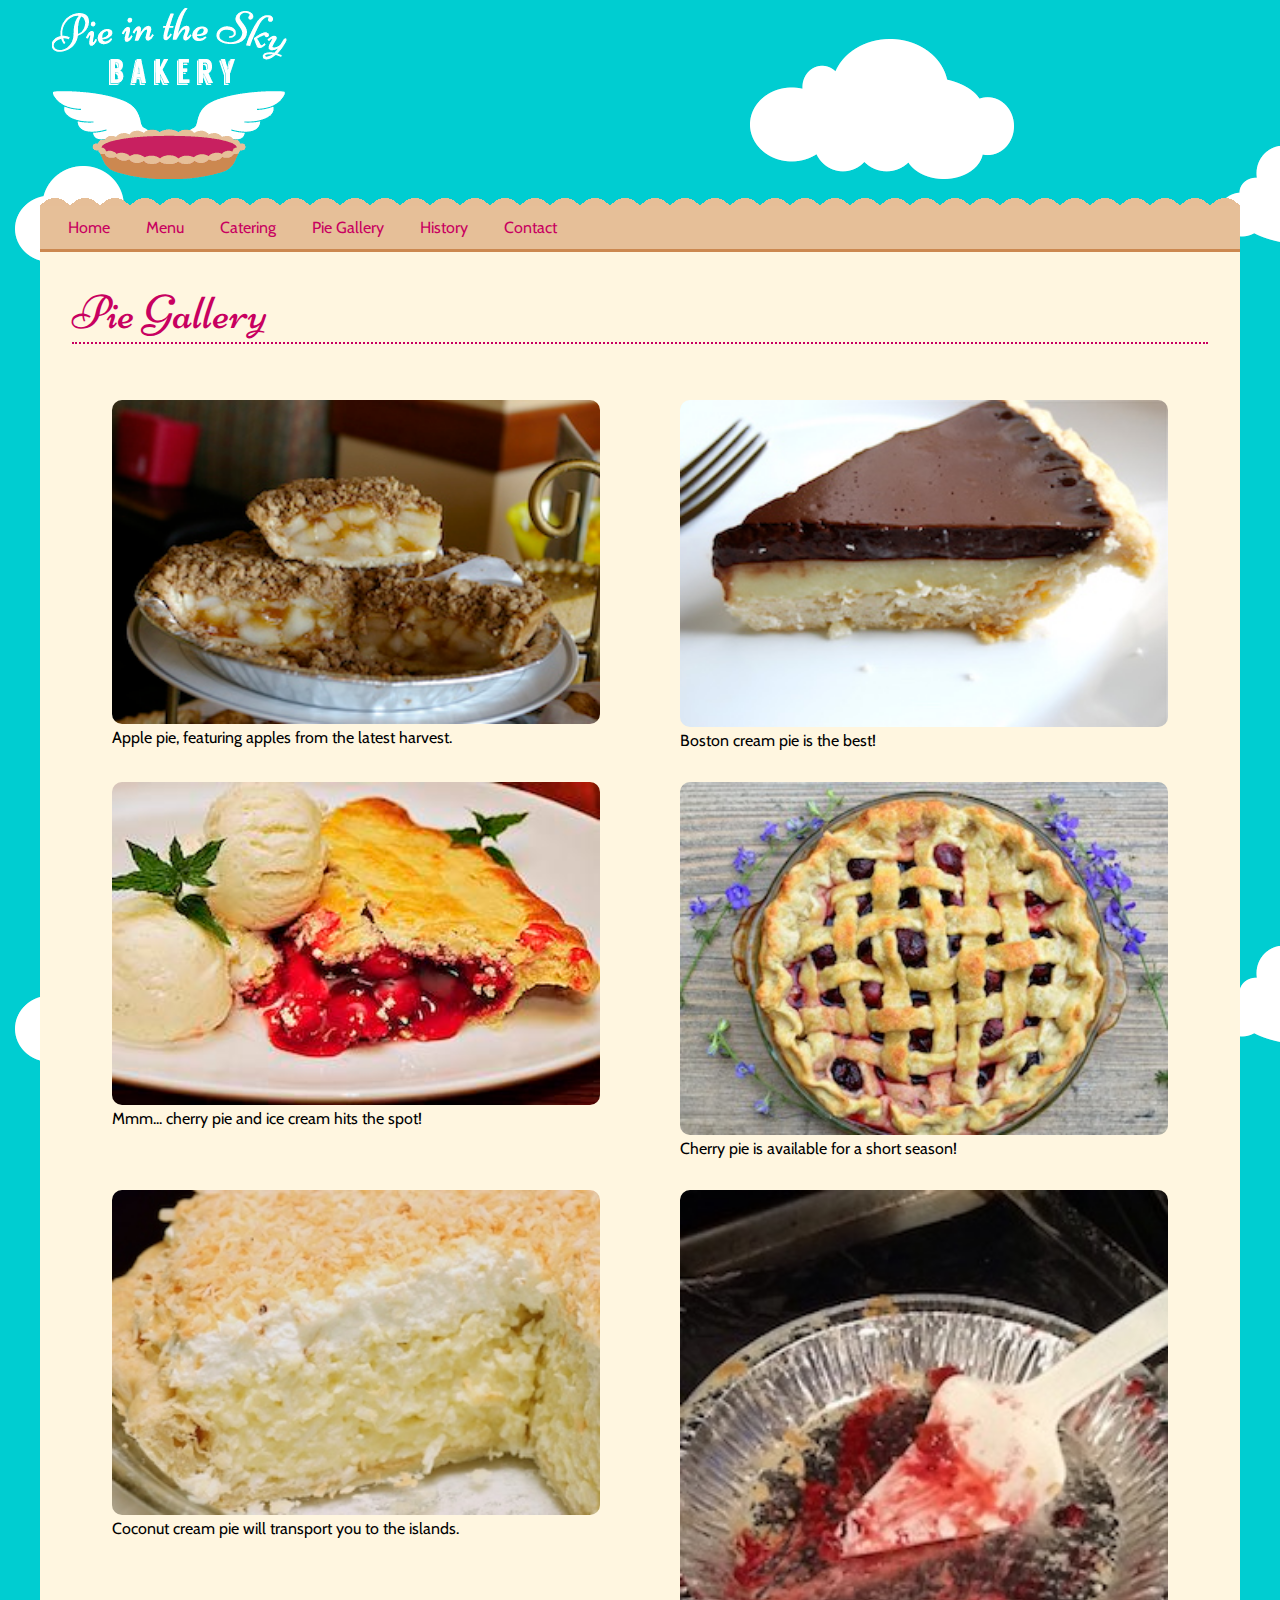
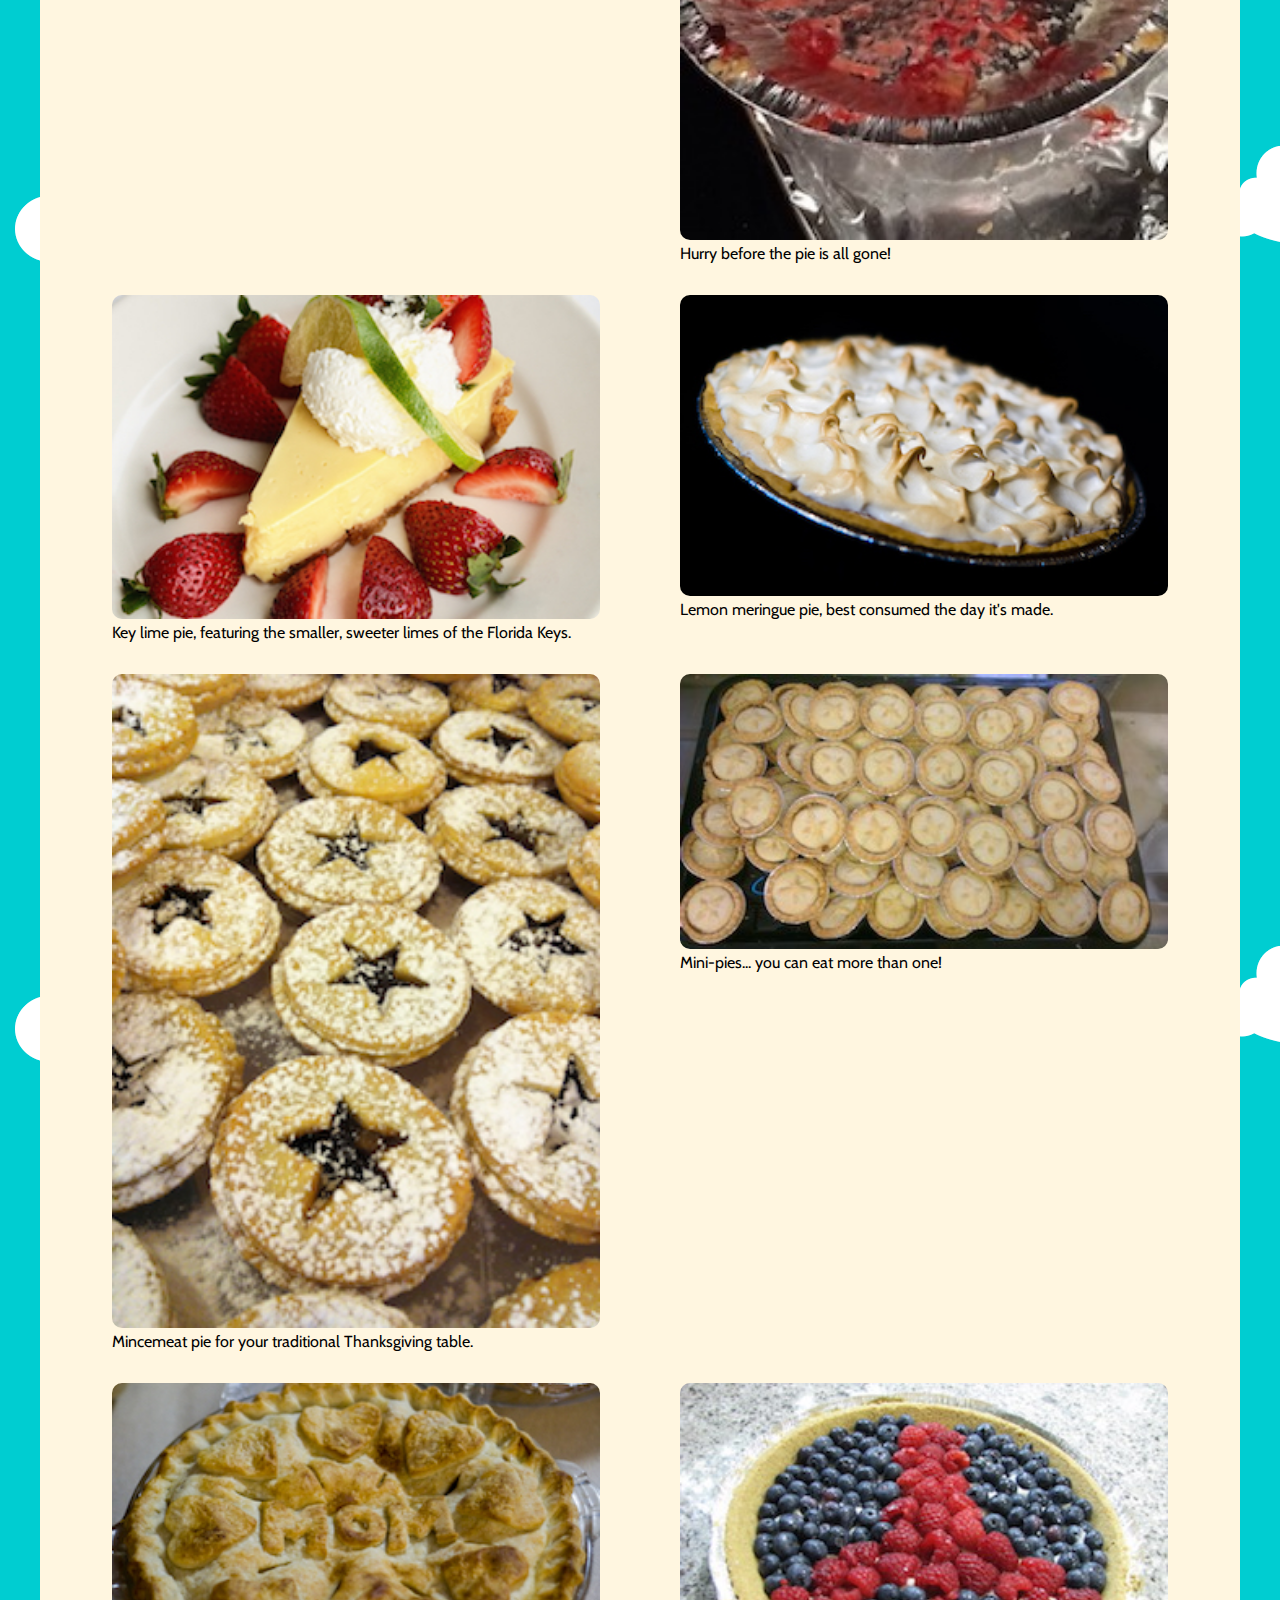
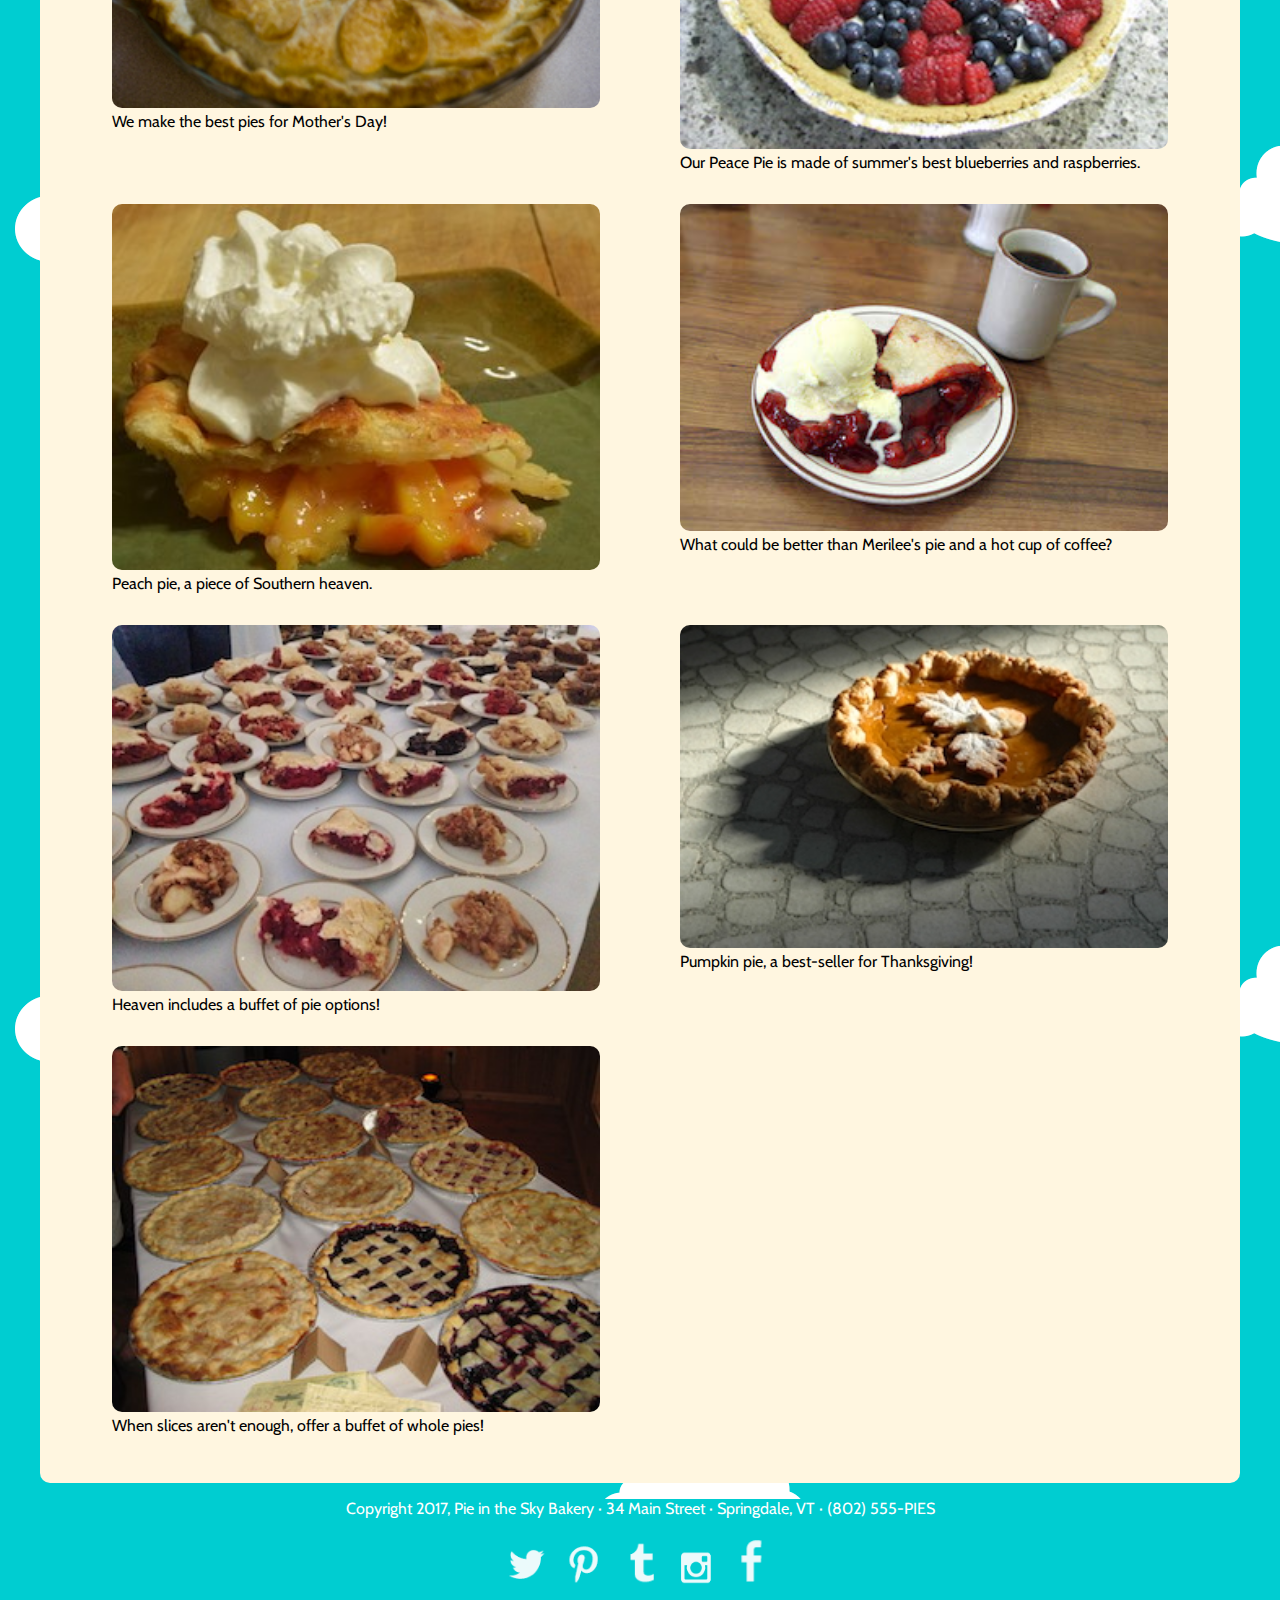
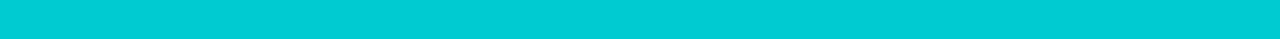
<file: grid/full site/gallery.html>
<!doctype html>
<html>
<head>
<meta charset="UTF-8">
<title>Pie in the Sky Bakery, Springdale, VT</title>
<link href='http://fonts.googleapis.com/css?family=Cabin|Niconne' rel='stylesheet' type='text/css'>
<link href="css/styles.css" rel="stylesheet" type="text/css">
<meta name="viewport" content="width=device-width, initial-scale=1.0">
</head>

<body>
<div class="wrapper">
	<header>
		<a href="/"><img src="img/logo.png" alt="Pie in the Sky Bakery, Springdale, VT. Click for home."></a>
	</header>
	<div class="bkgdimg"></div>
	<nav>
		<ul>
			<li><a href="index.html">Home</a></li>
			<li><a href="menu.html">Menu</a></li>
			<li><a href="catering.html">Catering</a></li>
			<li><a href="gallery.html">Pie Gallery</a></li>
			<li><a href="history.html">History</a></li>
			<li><a href="contact.html">Contact</a></li>
		</ul>
	</nav>
	<div class="gallery">
		<h2>Pie Gallery</h2>
		<ul>
			<li>
				<figure>
					<img src="gallery/apple-pie.jpg" alt="Apple pie.">
					<figcaption>Apple pie, featuring apples from the latest harvest.</figcaption>
				</figure>
			</li>
			<li>
				<figure>
					<img src="gallery/boston-creme.jpg" alt="Boston cream pie.">
					<figcaption>Boston cream pie is the best!</figcaption>
				</figure>
			</li>
			<li>
				<figure>
					<img src="gallery/cherry-alamode.jpg" alt="Cherry pie with ice cream.">
					<figcaption>Mmm... cherry pie and ice cream hits the spot!</figcaption>
				</figure>
			</li>
			<li>
				<figure>
					<img src="gallery/cherry-pie.jpg" alt="Cherry pie.">
					<figcaption>Cherry pie is available for a short season!</figcaption>
				</figure>
			</li>
			<li>
				<figure>
					<img src="gallery/coconut-creme.jpg" alt="Coconut creme pie.">
					<figcaption>Coconut cream pie will transport you to the islands.</figcaption>
				</figure>
			</li>
			<li>
				<figure>
					<img src="gallery/gone-pie.jpg" alt="Pie is all gone.">
					<figcaption>Hurry before the pie is all gone!</figcaption>
				</figure>
			</li>
			<li>
				<figure>
					<img src="gallery/keylime-pie.jpg" alt="Key lime pie.">
					<figcaption>Key lime pie, featuring the smaller, sweeter limes of the Florida Keys.</figcaption>
				</figure>
			</li>
			<li>
				<figure>
					<img src="gallery/lemon-meringue.jpg" alt="Lemon meringue pie.">
					<figcaption>Lemon meringue pie, best consumed the day it's made.</figcaption>
				</figure>
			</li>
			<li>
				<figure>
					<img src="gallery/mincemeat.jpg" alt="Mincemeat pie.">
					<figcaption>Mincemeat pie for your traditional Thanksgiving table.</figcaption>
				</figure>
			</li>
			<li>
				<figure>
					<img src="gallery/mini-pies.jpg" alt="Mini pies.">
					<figcaption>Mini-pies... you can eat more than one!</figcaption>
				</figure>
			</li>
			<li>
				<figure>
					<img src="gallery/mom-pie.jpg" alt="Mom pie.">
					<figcaption>We make the best pies for Mother's Day!</figcaption>
				</figure>
			</li>
			<li>
				<figure>
					<img src="gallery/peace-pie.jpg" alt="Peace pie, made of blueberries and raspberries.">
					<figcaption>Our Peace Pie is made of summer's best blueberries and raspberries.</figcaption>
				</figure>
			</li>
			<li>
				<figure>
					<img src="gallery/peach-pie.jpg" alt="Peach pie.">
					<figcaption>Peach pie, a piece of Southern heaven.</figcaption>
				</figure>
			</li>
			<li>
				<figure>
					<img src="gallery/pie-coffee.jpg" alt="Pie and coffee.">
					<figcaption>What could be better than Merilee's pie and a hot cup of coffee?</figcaption>
				</figure>
			</li>
			<li>
				<figure>
					<img src="gallery/pie-slice-buffet.jpg" alt="Buffet of pie slices.">
					<figcaption>Heaven includes a buffet of pie options!</figcaption>
				</figure>
			</li>
			<li>
				<figure>
					<img src="gallery/pumpkin-pie.jpg" alt="Pumpkin pie.">
					<figcaption>Pumpkin pie, a best-seller for Thanksgiving!</figcaption>
				</figure>
			</li>
			<li>
				<figure>
					<img src="gallery/whole-pie-buffet.jpg" alt="Whole pie buffet.">
					<figcaption>When slices aren't enough, offer a buffet of whole pies!</figcaption>
				</figure>
			</li>
		</ul>
	</div>
	<footer>
		<p>Copyright 2017, Pie in the Sky Bakery &#183; 34 Main Street &#183; Springdale, VT &#183; <a href="tel:802-555-7437">(802) 555-PIES</a></p>
		<p>
			<a href="http://www.twitter.com" target="_blank"><img src="img/twitter1.png" alt="Twitter."></a>
			<a href="http://www.pinterest.com" target="_blank"><img src="img/pin2.png" alt="Pinterest."></a>
			<a href="http://www.tumblr.com" target="_blank"><img src="img/tumblr3.png" alt="Tumblr."></a>
			<a href="http://www.instagram.com" target="_blank"><img src="img/insta4.png" alt="Instagram."></a>
			<a href="http://www.facebook.com" target="_blank"><img src="img/fb5.png" alt="Facebook."></a>
		</p>
	</footer>
</div>
</body>
</html>
</file>
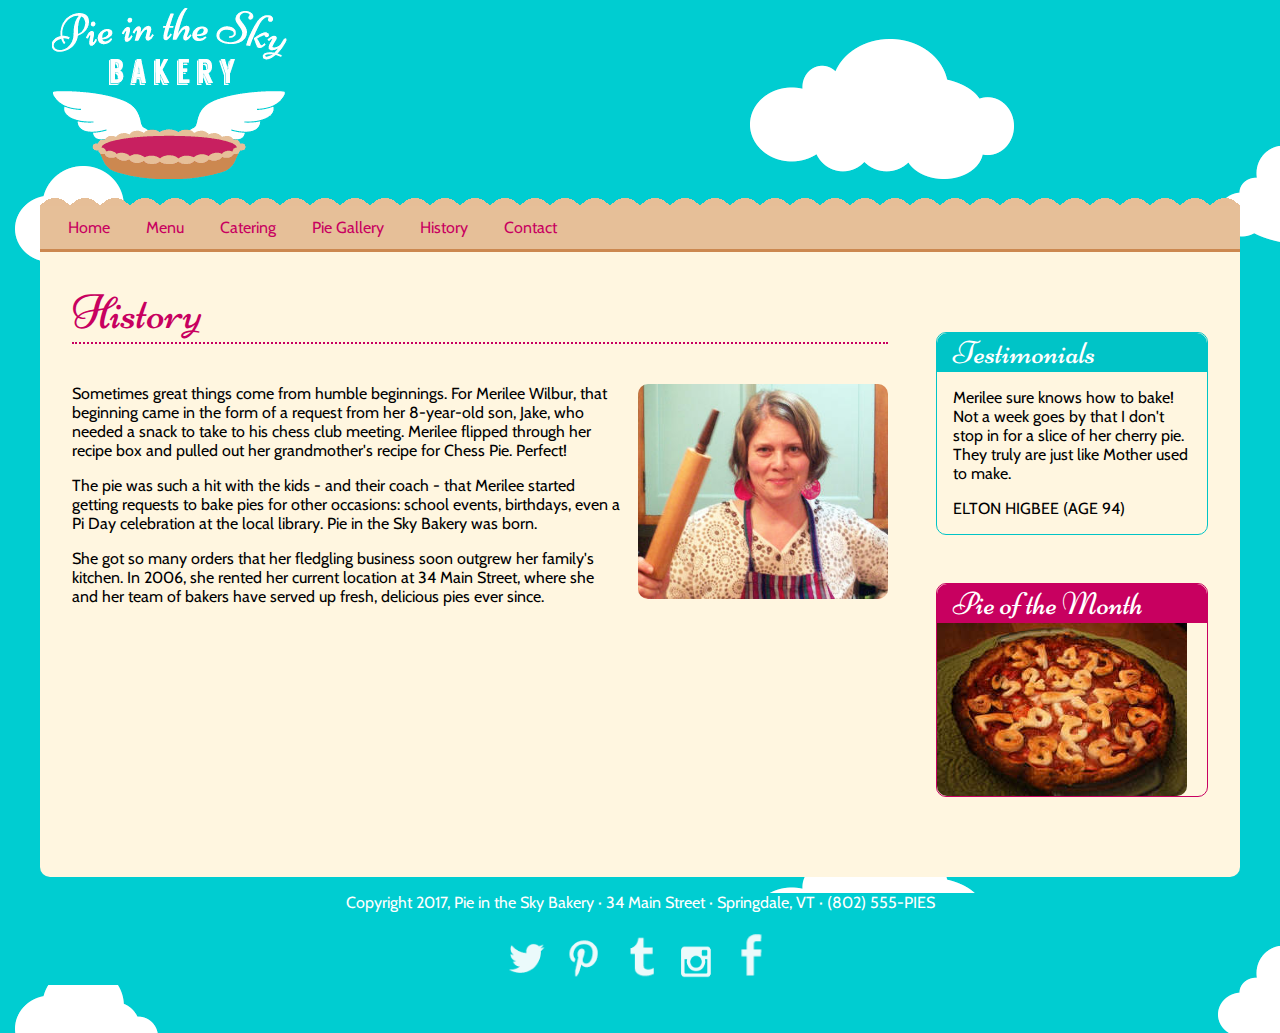
<file: grid/full site/history.html>
<!doctype html>
<html>
<head>
<meta charset="UTF-8">
<title>Pie in the Sky Bakery, Springdale, VT</title>
<link href='http://fonts.googleapis.com/css?family=Cabin|Niconne' rel='stylesheet' type='text/css'>
<link href="css/styles.css" rel="stylesheet" type="text/css">
<meta name="viewport" content="width=device-width, initial-scale=1.0">
</head>

<body>
<div class="wrapper">
	<header>
		<a href="/"><img src="img/logo.png" alt="Pie in the Sky Bakery, Springdale, VT. Click for home."></a>
	</header>
	<div class="bkgdimg"></div>
	<nav>
		<ul>
			<li><a href="index.html">Home</a></li>
			<li><a href="menu.html">Menu</a></li>
			<li><a href="catering.html">Catering</a></li>
			<li><a href="gallery.html">Pie Gallery</a></li>
			<li><a href="history.html">History</a></li>
			<li><a href="contact.html">Contact</a></li>
		</ul>
	</nav>
	<div class="content">
		<article>
			<h2>History</h2>
			<p><img src="img/merilee.jpg" alt="Merilee Wilbur, with her favorite rolling pin." class="rounded floatright">Sometimes great things come from humble beginnings. For Merilee Wilbur, that beginning came in the form of a request from her 8-year-old son, Jake, who needed a snack to take to his chess club meeting. Merilee flipped through her recipe box and pulled out her grandmother's recipe for Chess Pie. Perfect!</p>

			<p>The pie was such a hit with the kids - and their coach - that Merilee started getting requests to bake pies for other occasions: school events, birthdays, even a Pi Day celebration at the local library. Pie in the Sky Bakery was born.</p>

			<p>She got so many orders that her fledgling business soon outgrew her family's kitchen. In 2006, she rented her current location at 34 Main Street, where she and her team of bakers have served up fresh, delicious pies ever since.</p>
		</article>
		<div class="aside">
			<aside class="sidebar-primary">
				<h3>Testimonials</h3>
				<blockquote>
					<p>Merilee sure knows how to bake! Not a week goes by that I don't stop in for a slice of her cherry pie. They truly are just like Mother used to make.</p>
					<cite>Elton Higbee (age 94)</cite>
				</blockquote>
			</aside>
			<aside class="sidebar-secondary">
				<h3>Pie of the Month</h3>
				<img src="img/pi-day.jpg" alt="Pi Day Pie with Strawberry filling.">
			</aside>
		</div>
	</div>
	<footer>
		<p>Copyright 2017, Pie in the Sky Bakery &#183; 34 Main Street &#183; Springdale, VT &#183; <a href="tel:802-555-7437">(802) 555-PIES</a></p>
		<p>
			<a href="http://www.twitter.com" target="_blank"><img src="img/twitter1.png" alt="Twitter."></a>
			<a href="http://www.pinterest.com" target="_blank"><img src="img/pin2.png" alt="Pinterest."></a>
			<a href="http://www.tumblr.com" target="_blank"><img src="img/tumblr3.png" alt="Tumblr."></a>
			<a href="http://www.instagram.com" target="_blank"><img src="img/insta4.png" alt="Instagram."></a>
			<a href="http://www.facebook.com" target="_blank"><img src="img/fb5.png" alt="Facebook."></a>
		</p>
	</footer>
</div>
</body>
</html>
</file>
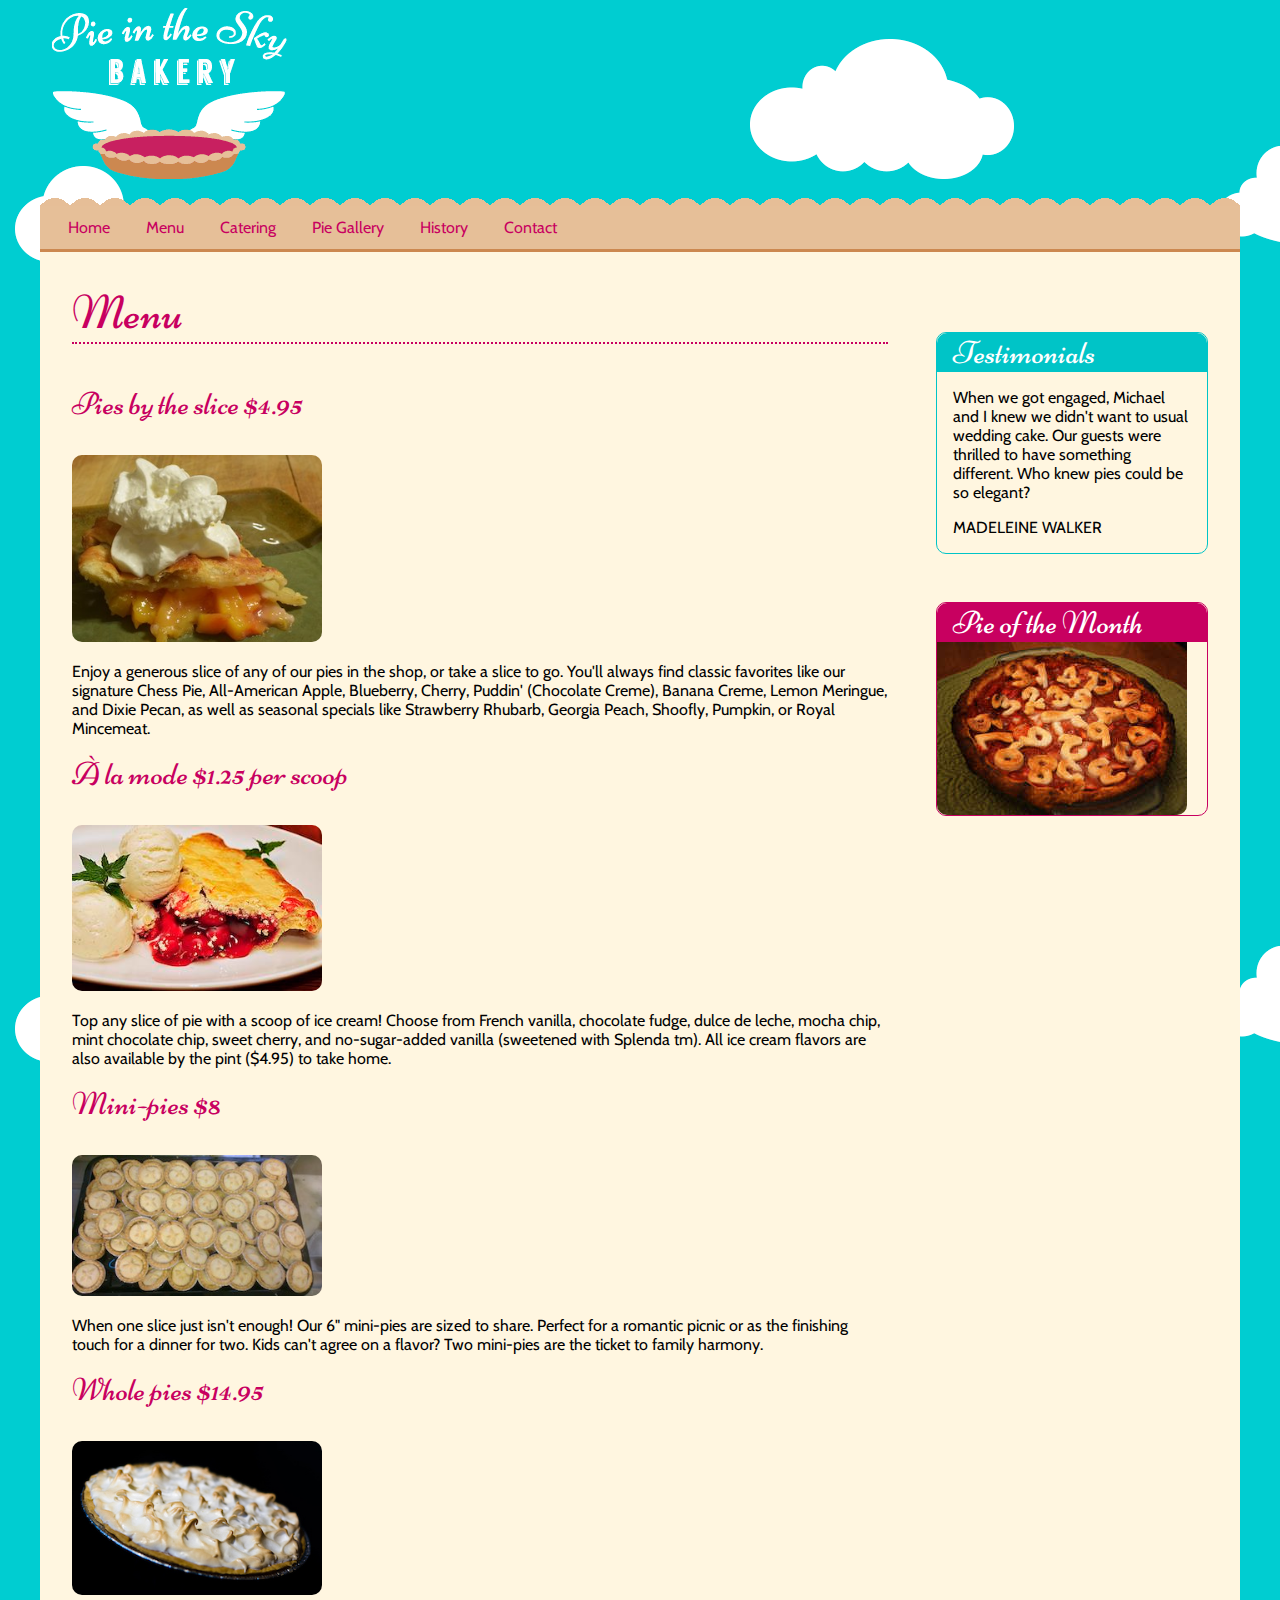
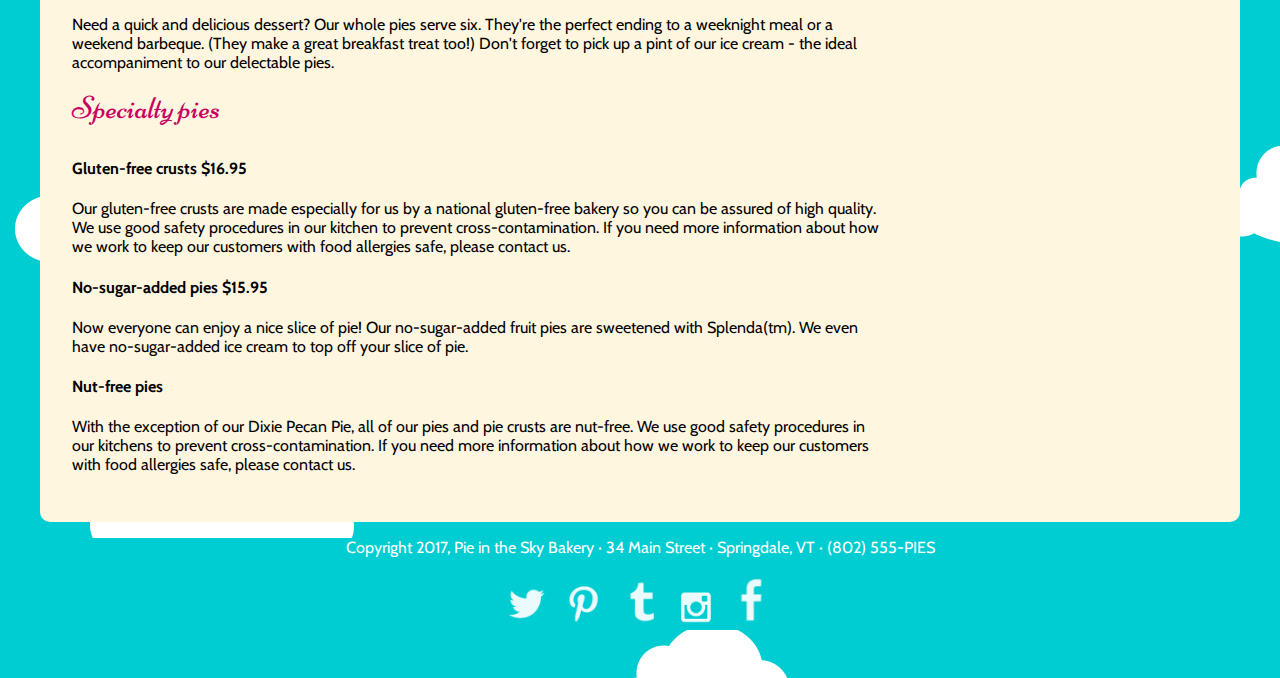
<file: grid/full site/menu.html>
<!doctype html>
<html>
<head>
<meta charset="UTF-8">
<title>Pie in the Sky Bakery, Springdale, VT</title>
<meta name="viewport" content="width=device-width, initial-scale=1.0">
<link href='http://fonts.googleapis.com/css?family=Cabin|Niconne' rel='stylesheet' type='text/css'>
<link href="css/styles.css" rel="stylesheet" type="text/css">
</head>

<body>
<div class="wrapper">
	<header>
		<a href="/"><img src="img/logo.png" alt="Pie in the Sky Bakery, Springdale, VT. Click for home."></a>
	</header>
	<div class="bkgdimg"></div>
	<nav>
		<ul>
			<li><a href="index.html">Home</a></li>
			<li><a href="menu.html">Menu</a></li>
			<li><a href="catering.html">Catering</a></li>
			<li><a href="gallery.html">Pie Gallery</a></li>
			<li><a href="history.html">History</a></li>
			<li><a href="contact.html">Contact</a></li>
		</ul>
	</nav>
	<div class="content">
		<article>
			<h2>Menu</h2>
					
			<h3>Pies by the slice $4.95</h3>
			<img src="gallery/peach-pie.jpg" alt="Slice of peach pie.">
			<p>Enjoy a generous slice of any of our pies in the shop, or take a slice to go. You'll always find classic favorites like our signature Chess Pie, All-American Apple, Blueberry, Cherry, Puddin' (Chocolate Creme), Banana Creme, Lemon Meringue, and Dixie Pecan, as well as seasonal specials like Strawberry Rhubarb, Georgia Peach, Shoofly, Pumpkin, or Royal Mincemeat.</p>

			<h3>À la mode $1.25 per scoop</h3>
			<img src="gallery/cherry-alamode.jpg" alt="Slice of cherry pie and ice cream.">
			<p>Top any slice of pie with a scoop of ice cream! Choose from French vanilla, chocolate fudge, dulce de leche, mocha chip, mint chocolate chip, sweet cherry, and no-sugar-added vanilla (sweetened with Splenda tm). All ice cream flavors are also available by the pint ($4.95) to take home.</p>

			<h3>Mini-pies $8</h3>
			<img src="gallery/mini-pies.jpg" alt="Little pies!">
			<p>When one slice just isn't enough! Our 6" mini-pies are sized to share. Perfect for a romantic picnic or as the finishing touch for a dinner for two. Kids can't agree on a flavor? Two mini-pies are the ticket to family harmony.</p>

			<h3>Whole pies $14.95</h3>
			<img src="gallery/lemon-meringue.jpg" alt="Whole lemon meringue pie.">
			<p>Need a quick and delicious dessert? Our whole pies serve six. They're the perfect ending to a weeknight meal or a weekend barbeque. (They make a great breakfast treat too!) Don't forget to pick up a pint of our ice cream - the ideal accompaniment to our delectable pies.</p>

			<h3>Specialty pies</h3>
			<div class="catering">
				<aside>
					<h4>Gluten-free crusts $16.95</h4>
					<p>Our gluten-free crusts are made especially for us by a national gluten-free bakery so you can be assured of high quality. We use good safety procedures in our kitchen to prevent cross-contamination. If you need more information about how we work to keep our customers with food allergies safe, please contact us.</p>
				</aside>
				<aside>
					<h4>No-sugar-added pies $15.95</h4>
					<p>Now everyone can enjoy a nice slice of pie! Our no-sugar-added fruit pies are sweetened with Splenda(tm). We even have no-sugar-added ice cream to top off your slice of pie.</p>
				</aside>
				<aside>
					<h4>Nut-free pies</h4>
					<p>With the exception of our Dixie Pecan Pie, all of our pies and pie crusts are nut-free. We use good safety procedures in our kitchens to prevent cross-contamination. If you need more information about how we work to keep our customers with food allergies safe, please contact us.</p>
				</aside>
			</div>
		</article>
		<div class="aside">
			<aside class="sidebar-primary">
				<h3>Testimonials</h3>
				<blockquote>
					<p>When we got engaged, Michael and I knew we didn't want to usual wedding cake. Our guests were thrilled to have something different. Who knew pies could be so elegant? </p>
					<cite>Madeleine Walker</cite>
				</blockquote>
			</aside>
			<aside class="sidebar-secondary">
				<h3>Pie of the Month</h3>
				<img src="img/pi-day.jpg" alt="Pi Day Pie with Strawberry filling.">
			</aside>
		</div>
	</div>
	<footer>
		<p>Copyright 2017, Pie in the Sky Bakery &#183; 34 Main Street &#183; Springdale, VT &#183; <a href="tel:802-555-7437">(802) 555-PIES</a></p>
		<p>
			<a href="http://www.twitter.com" target="_blank"><img src="img/twitter1.png" alt="Twitter."></a>
			<a href="http://www.pinterest.com" target="_blank"><img src="img/pin2.png" alt="Pinterest."></a>
			<a href="http://www.tumblr.com" target="_blank"><img src="img/tumblr3.png" alt="Tumblr."></a>
			<a href="http://www.instagram.com" target="_blank"><img src="img/insta4.png" alt="Instagram."></a>
			<a href="http://www.facebook.com" target="_blank"><img src="img/fb5.png" alt="Facebook."></a>
		</p>
	</footer>
</div>
</body>
</html>
</file>
<file: grid/mondrian-painting-2-css-grid/style.css>
/* Based on "Composition II in Red, Blue, and Yellow," by Piet Mondrian (1930): https://en.wikipedia.org/wiki/Piet_Mondrian */

.wrapper {
    width: 633px;
    height: 458px;
    /* background: url(mondrian2.png) no-repeat; */
    display: grid;
    grid-gap: 8px;
    grid-template-columns: 302px 87px 152px 68px;
    grid-template-rows: 70px 14px 57px 52px 80px 145px;
    background-color: black;
}

div {
    border: 1px solid black;
    background-color: white;
    /* opacity: 0.5; */
}

.a {
    grid-column: 1/2;
    grid-row: 1/6;
    background-color: red;
}

.b {
    grid-column: 2/3;
    grid-row: 1/3;
    background-color: yellow;
}

.c {
    grid-column: 3/4;
    grid-row: 1/4;
}

.d {
    grid-column: 4/5;
    grid-row: 1/2;
    background-color: red;
}

.e {
    grid-column: 2/3;
    grid-row: 3/6;
}

.f {
    grid-column: 3/4;
    grid-row: 4/5;
    background-color: blue;
}

.g {
    grid-column: 4/5;
    grid-row: 2/5;
}

.h {
    grid-column: 1/2;
    grid-row: 6/7;
}

.i {
    grid-column: 2/3;
    grid-row: 6/7;
    background-color: blue;
}

.j {
    grid-column: 3/5;
    grid-row: 5/7;
    background-color: yellow;
}
</file>
<file: grid/mondrian-painting-css-grid/painting.css>
/* Based on "Composition II in Red, Blue, and Yellow," by Piet Mondrian (1930): https://en.wikipedia.org/wiki/Piet_Mondrian */

.wrapper {
    width: 582px;
    height: 592px;
    /* background: url(painting.png) no-repeat; */
    display: grid;
    grid-gap: 30px 20px;
    grid-template-columns: 124px 376px 42px;
    grid-template-rows: 170px 210px 61px 61px;
    background-color: black;
}

div {
    border: 1px solid black;
    background-color: white;
    /* opacity: 0.5; */
}

.a {
	grid-row: 1/2;
	grid-column: 1/2;

}
.b {
	grid-row: 2/3;
	grid-column: 1/2;
}
.c {
	grid-row: 1/3;
	grid-column: 2/4;
	background-color: red;
}
.d {
	grid-row: 3/5;
	grid-column: 1/2;
	background-color: blue;
	color: white;
}
.e {
	grid-row: 3/5;
	grid-column: 2/3;
}
.f {
	grid-row: 3/4;
	grid-column: 3/4;
}
.g {
	grid-row: 4/5;
	grid-column: 3/4;
	background-color: yellow;
}
</file>
<file: flexbox/flexbox-grid/css/flexbox.css>
/* Border box declaration 
https://www.paulirish.com/2012/box-sizing-border-box-ftw/ */

html {
    box-sizing: border-box;
}

/* inherit border-box on all elements in the universe and before and after
 */

*,
*:before,
*:after {
    box-sizing: inherit;
}

body {
    font-family: Arial, Geneva, sans-serif;
}

a {
    color: #2772B0;
}

.wrapper {
    width: 97%;
    max-width: 1200px;
    margin: 0 auto;
    float: none;
    background-color: #fff;
}

div img {
    width: 100%;
    max-width: 225px;
}

/* grid system -- mobile first! */

.row {
    display: flex;
    flex-flow: row wrap;
}

[class*="col-"] {
	margin-left: 4%;
	flex: 0 0 92%;
}

.col-2-4 {
	order: -1;
}

.col-1-2,
.col-1-4 {
    background-color: #ffc;
}

.col-2,
.col-2-4 {
    background-color: #ccf;
}

.col-3 {
    background-color: #fcf;
}

.col-4 {
    background-color: #cff;
}

/* Mobile Landscape Screen Sizes */

@media only screen and (min-width: 480px) {
    .col-1-2,
    .col-2 {
        flex: 0 0 44%;
	}
	
	.col-1-4,
	.col-3,
	.col-4,
	.col-2-4 {
        flex: 0 0 92%;
	}
}

/* Desktop screen Sizes */

@media only screen and (min-width: 768px) {
    .col-1-2,
    .col-1-4 {
        flex: 0 0 20%;
    }
	.col-2,
	.col-2-4 {
        flex: 0 0 44%;
    }
    .col-3 {
        flex: 0 0 68%;
    }
    .col-4 {
        flex: 0 0 92%;
	}
	
	.col-2-4 {
        order: 0;
	}

	.reverse {
		flex-direction: row-reverse;
	}

	.reverse [class*="col-1"] {
		margin-left: 0%;
		margin-right: 4%;
	}
}
</file>
<file: flexbox/image-gallery/gallery.css>
html {
    box-sizing: border-box;
}

*,
*:before,
*:after {
    box-sizing: inherit;
}

body {
    font-family: Arial, Helvetica, sans-serif;
}

ul {
    margin: 0;
    padding: 0;
    list-style-type: none;
}

.flex-container {
	display: flex;
}

.row-wrap {
	flex-flow: row wrap;
}

.flex-container li {
	flex: 0 0 100%;
}

img {
	width: 100%;
}

@media (min-width: 550px) {
	.flex-container li {
		flex: 0 0 50%;
	}
}

@media (min-width: 850px) {
	.flex-container li {
		flex: 0 0 33%;
	}
}
</file>
<file: flexbox/responsive-images/style.css>
@media (min-width: 1px) {
    .bkgdimg {
        background: url(img/mom-300.jpg) no-repeat;
        height: 50px;
    }
}

@media (min-width: 500px) {
    .bkgdimg {
        background: url(img/mom-767.jpg) no-repeat;
        height: 128px;
    }
}

@media (min-width: 1000px) {
    .bkgdimg {
        background: url(img/mom-1200.jpg) no-repeat;
        height: 200px;
    }
}
</file>
<file: flexbox/responsive-pages/css/styles.css>
@charset "UTF-8";
html {
    box-sizing: border-box;
}

*,
*:before,
*:after {
    box-sizing: inherit;
}

body {
    font-family: "Cabin", Arial, Geneva, sans-serif;
    background-image: url(../img/clouds.png);
    margin: 0px;
    padding: 0px;
}

h1,
h2,
h3,
h4,
h5,
h6 {
    font-family: "Niconne", cursive;
    font-weight: normal;
    color: #c80060;
}

.wrapper {
    margin: 0 auto;
}

div.col-3 img {
    border-radius: 10px;
    width: 100%;
}

article img {
    border-radius: 10px;
    max-width: 400px;
}

nav {
    background: url(../img/scallop.png) repeat-x;
}

nav ul.full-width {
    list-style-type: none;
    background-color: #e6bf98;
    padding: 0.75em;
    margin: 12px 0 0 0;
    border-bottom: 3px solid #cc8850;
    overflow: auto;
}

/* splits nav into 2 columns
http://stackoverflow.com/questions/13104818/simple-2-column-navigation-with-css-and-a-single-list */

nav li:nth-child(even) {
    width: 50%;
    float: right;
    padding: 0.5em;
}

nav li:nth-child(odd) {
    width: 50%;
    float: left;
    padding: 0.5em;
}

nav a {
    color: #c80060;
    text-decoration: none;
    display: block;
    padding-left: 3.333333%;
}

nav a:hover {
    color: #00c4c7;
}

div.row {
    background-color: #fff6e0;
    border-bottom-left-radius: 10px;
    border-bottom-right-radius: 10px;
    padding: 1em;
}

.floatleft {
    float: left;
    margin: 0 1em 1em 0;
}

[class*="sidebar"] {
    border: 1px solid #00c4c7;
    border-radius: 10px;
}

[class*="sidebar"] h3 {
    margin: 0;
    color: white;
    background-color: #00c4c7;
    border-top-left-radius: 10px;
    border-top-right-radius: 10px;
    padding-left: 0.5em;
}

[class*="sidebar"] img {
    border-radius: 0px 0px 10px 10px;
    width: 100%;
    max-width: 250px;
    display: block;
    /* without this, there is a gap between the image and border -- space for descenders in text, for inline elements */
}

.sidebar-secondary {
    border-color: #c80060;
}

.sidebar-secondary h3 {
    background-color: #c80060;
}

blockquote {
    padding: 0em;
    margin: 0;
}

blockquote p,
blockquote cite {
    padding: 0 1em;
}

blockquote cite {
    text-transform: uppercase;
    font-style: normal;
    padding-bottom: 1em;
    display: block;
}

footer {
    background-color: #00cdd1;
    color: white;
    clear: both;
    margin: 0 0.5em 3em 0.5em;
}

footer p {
    text-align: center;
}

footer img {
    width: 52px;
}

footer a {
    color: white;
    text-decoration: none;
}

ul {
    margin: 0;
    padding: 0;
    list-style-type: none;
}

/* grid system */

.flex-container {
    display: flex;
}

.row-wrap {
    flex-flow: row wrap;
}

.flex-container li {
    width: 275px;
    flex: 0 0 100%;
}

.row {
    display: flex;
    flex-flow: row wrap;
    flex: 0 1 auto;
}

[class*="col-"] {
    flex: 0 0 92%;
    margin: 0 4%;
}

.full-width {
    flex: 0 0 100%;
    margin: 0;
}

[class*="sidebar"] {
    flex: 0 0 100%;
    margin-bottom: 2em;
    margin-right: 1em;
}

.row.col-1-4 {
    margin-top: 3em;
}

/* global alignment options */

.reverse {
    flex-direction: row-reverse;
}

/* Small devices (tablets, 768px and up) */

@media (min-width: 550px) {
    .flex-container li {
        flex: 0 0 50%;
    }
    .floatright {
        float: right;
        margin: 0 0 1em 1em;
    }
    .wrapper {
        width: 97%;
        max-width: 767px;
    }
    div.row {
        padding: 0 2em;
    }
    nav li,
    nav li:nth-child(even),
    nav li:nth-child(odd) {
        display: inline-block;
        float: none;
        width: auto;
        padding: 0;
    }
    nav a {
        padding: 0em 1em 0em 1em;
    }
    [class*="col-"] {
        margin-left: 4%;
        margin-right: 0%;
    }
    .col-1-2,
    .col-2,
    [class*="sidebar"] {
        flex: 0 0 44%;
    }
    .col-1-4,
    .col-3,
    .col-4 {
        flex: 0 0 92%;
    }
    .reverse [class*="col-"] {
        margin-left: 0%;
        margin-right: 4%;
    }
}

/* Large devices (large desktops, 1200px and up) */

@media (min-width: 850px) {
    .flex-container li {
        flex: 0 0 33%;
    }
    .wrapper {
        width: 97%;
        max-width: 1200px;
        float: none;
    }
    h2 {
        font-size: 3em;
        border-bottom: 2px dotted #c80060;
    }
    h3 {
        font-size: 2em;
    }
    div.row {
        padding: 0;
    }
    nav li,
    nav li:nth-child(even),
    nav li:nth-child(odd) {
        display: inline-block;
        float: none;
        width: auto;
        padding: 0;
    }
    nav a {
        padding: 0em 1em 0em 1em;
    }
    .col-1-2,
    .col-1-4 {
        flex: 0 0 20%;
    }
    .col-2,
    .col-2-4 {
        flex: 0 0 44%;
    }
    .col-3 {
        flex: 0 0 68%;
    }
    .full-width-col,
    .col-4 {
        flex: 0 0 92%;
    }
    [class*="sidebar"] {
        flex: 0 0 100%;
    }
    .order-first {
        order: 1;
    }
    .order-second {
        order: 2;
    }
    .order-third {
        order: 3;
    }
    .order-fourth {
        order: 4;
    }
}
</file>
<file: grid/full site/css/styles.css>
@charset "UTF-8";
html {
  box-sizing: border-box;
}
*, *:before, *:after {
  box-sizing: inherit;
}
body {
	font-family: "Cabin", Arial, Geneva, sans-serif;
	background-image: url(../img/clouds.png);
	margin: 0px;
	padding: 0px;
}
h1,h2,h3 {
  font-family: 'Niconne', cursive;
  font-weight: normal;
  color: #C80060;
  margin-top: 0;
}
.wrapper {
	margin: 0 auto;
}
article img {
  border-radius: 10px;
  width: 100%;
  max-width: 250px;
}
img.responsive {
  width: 100%;
  max-width: 250px;
}
.bkgdimg {
  height: 12px;
    background: url(../img/scallop.png) repeat-x ;
}
nav ul {
  list-style-type: none;
  background-color: #e6bf98; 
  padding: .75em;
  margin: 0;
  border-bottom: 3px solid #cc8850;
  overflow: auto;
}
/* splits nav into 2 columns
http://stackoverflow.com/questions/13104818/simple-2-column-navigation-with-css-and-a-single-list */
nav li:nth-child(even) {
  width: 50%;
  float: right;
  padding: 0.5em;
}
nav li:nth-child(odd) {
  width: 50%;
  float: left;
    padding: 0.5em;
}
nav a {
  color: #c80060;
  text-decoration: none;
  display: block;
  padding-left:3.333333%;
}
nav a:hover {
  color:#00c4c7;
}
/* add gallery class */
.content, 
.gallery,
.home {
  background-color: #fff6e0;
  border-bottom-left-radius: 10px;
  border-bottom-right-radius: 10px;
  padding: 2em;
}
.gallery ul {
  margin: 0;
  padding: 0;
  list-style-type: none;
  display: flex;
  flex-flow: row wrap;
}
.gallery li {
  flex: 0 0 100%;
}
.gallery img { 
  width: 100%; 
  border-radius: 10px;
}
.floatleft {
  float: left;
  margin: 0 1em 1em 0;
}
.floatright {
  float: right;
  margin: 0 0 1em 1em;
}
[class*='sidebar'] {
  border: 1px solid #00c4c7;
  border-radius: 10px;
  margin: 3em 0;
}
[class*='sidebar'] h3 {
  margin: 0;
  color: white;
  background-color: #00c4c7;
  border-top-left-radius: 10px;
  border-top-right-radius: 10px;
  padding-left: 0.5em;
}
[class*='sidebar'] img {
  border-radius: 0px 0px 10px 10px;
  width: 100%;
  max-width: 250px;
  display: block; /* without this, there is a gap between the image and border -- space for descenders in text, for inline elements */
} 
.sidebar-secondary {
  border-color: #c80060;
}
.sidebar-secondary h3 {
  background-color: #c80060;
}
blockquote {
  padding: 0em;
  margin: 0;
}
blockquote p, 
blockquote cite {
  padding: 0 1em;
}
blockquote cite {
  text-transform: uppercase;
  font-style: normal;
  padding-bottom: 1em;
  display: block;
}
footer {
  background-color: #00CDD1;
  color: white;
  clear: both;
  margin: 0 0.5em 3em 0.5em;
}
footer p {
  text-align: center;
}
footer img {
  width: 52px;
}
footer a {
  color: white;
  text-decoration: none;
}
/* form styling */
fieldset {
  border: none;
  padding: 0;
  margin: 0;
  display: block;
}
fieldset.pie {
  margin-top: 2em;
}
fieldset.contact {
  margin-bottom: 1em;
}
legend {
  padding: 0;
  margin: 0;
  font-weight: bold;
  color: #c80060;
  font-size: 1.2em;
}
label {
  display: block;
}
.contact label {
  margin-top: 1em;
  font-weight: bold;
}
.labeltext {
  font-weight: bold;
  margin-top: 1em;
  display: block;
}
select + label {
  display: inline;
  font-style: italic;
  font-size: 0.8em;
  padding-left: 2em;
}
input {
  width: 20em;
}
input[type="radio"],
input[type="checkbox"] {
  width: 1.5em;
}
textarea {
  display: block;
  width: 25em;
  height: 15em;
  margin-bottom: 1em;
}
button, .button {
  margin-bottom: 2em;
  background-color: #c80060;
  color: white;
  font-size: 1.5em;
  border-radius: 30px;
  text-decoration: none;
  font-family: 'Niconne', cursive;
  padding: 0.2em 0.5em;
}
button:hover, .button:hover {
  background-color: #AD0054;
}
/* Small devices (tablets, 768px and up) */
@media (min-width: 550px) { 
  .wrapper {
      width: 97%;
      max-width: 767px;
  }

 nav li,
  nav li:nth-child(even),
  nav li:nth-child(odd) {
    display: inline-block;
    width: auto;
    float: none;
    padding: 0;
  }
  nav a {
    padding: 0em 1em;

  }
  .heading {
    background: url(../img/header-850.jpg) no-repeat;
    height: 130px;
  }
  .content,
  .home {
    display: grid;
    grid-gap: 1em;
  }
  .aside {
    display: grid;
    grid-gap: 1em;
    grid-template-columns: 1fr 1fr;
  }
  .homeboxes {
    display: grid;
    grid-gap: 1em;
    grid-template-columns: repeat(2, 1fr);
  }
  .menu {
    display: grid;
    grid-gap: 1em;
    grid-template-columns: repeat(3, 1fr);
  }
}
/* Large devices (large desktops, 1200px and up) */
@media (min-width: 850px) { 
  .wrapper {
      width: 97%;
      max-width: 1200px;
      float: none;
  }
  h2 {
    font-size: 3em;
    border-bottom: 2px dotted #c80060;
  }
  h3 {
    font-size: 2em;
  }
  div.row {
    padding: 0;
  }
  nav li,
  nav li:nth-child(even),
  nav li:nth-child(odd) {
    display: inline-block;
    width: auto;
    padding: 0;
  }
  .content {
       grid-template-columns: 3fr 1fr;
       grid-gap: 3em;
  }
  .homeboxes {
    display: grid;
    grid-gap: 1em;
    grid-template-columns: repeat(4, 1fr);
  }
  .aside {
    display: block;
  }
  .heading {
    background: url(../img/header-1200.jpg) no-repeat;
    height: 183px;
  }
  .gallery li {
    flex: 0 0 50%;
  }

}
</file>
